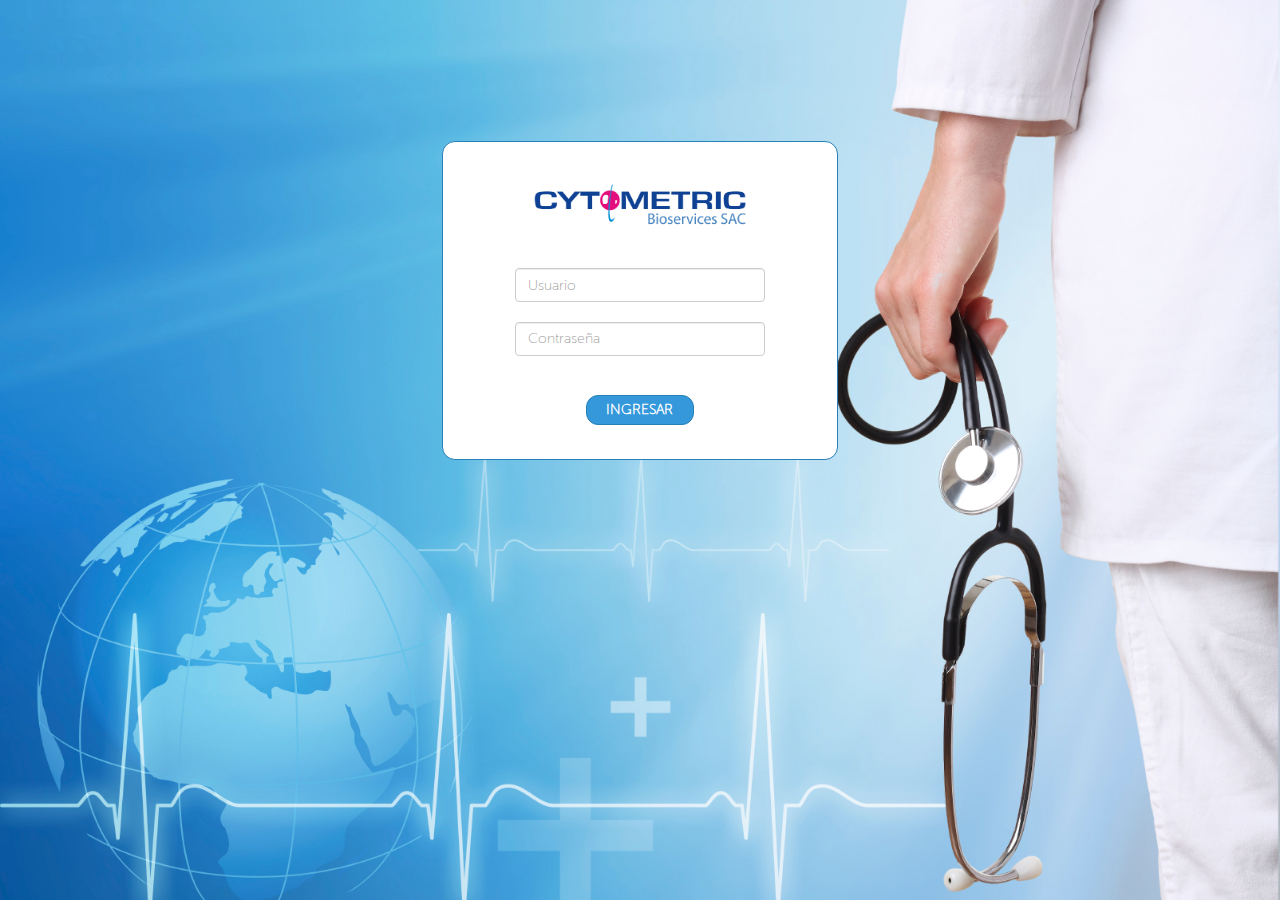
<file: index.html>
<!DOCTYPE>
<html>
	<head>
		<title>Cytometric</title>
		<meta charset="utf-8">
		<!-- Responsiveness -->
		<meta name="viewport" content="width=device-width, initial-scale=1.0, user-scalable=no">
		<link rel="stylesheet" type="text/css" href="stylesheets/main.css">
	</head>
	<body>
		<section id="login">
			<div class="row">
				<div class="col-md-4"></div>
				<div class="col-md-4">
					<div class="recuadro-login text-center">
						<div class="logo">
							<img src="assets/icons/logo.png">
						</div>
						<form method="post">
							<input class="form-control" type="text" name="user" placeholder="Usuario"><br>							
							<input class="form-control" type="password" name="password" placeholder="Contraseña"><br>							
						  <button class="btn btn-default" type="submit" value="ingresar">INGRESAR</button>							
						</form>
					</div>
				</div>		
			</div>
		</section>
		<script src="https://ajax.googleapis.com/ajax/libs/jquery/1.11.2/jquery.min.js"></script>
		<!-- Javascripts de Bootstrap -->
		<script src="javascripts/b3/collapse.js"></script>
		<script src="javascripts/b3/transition.js"></script>
	</body>	
</html>
</file>
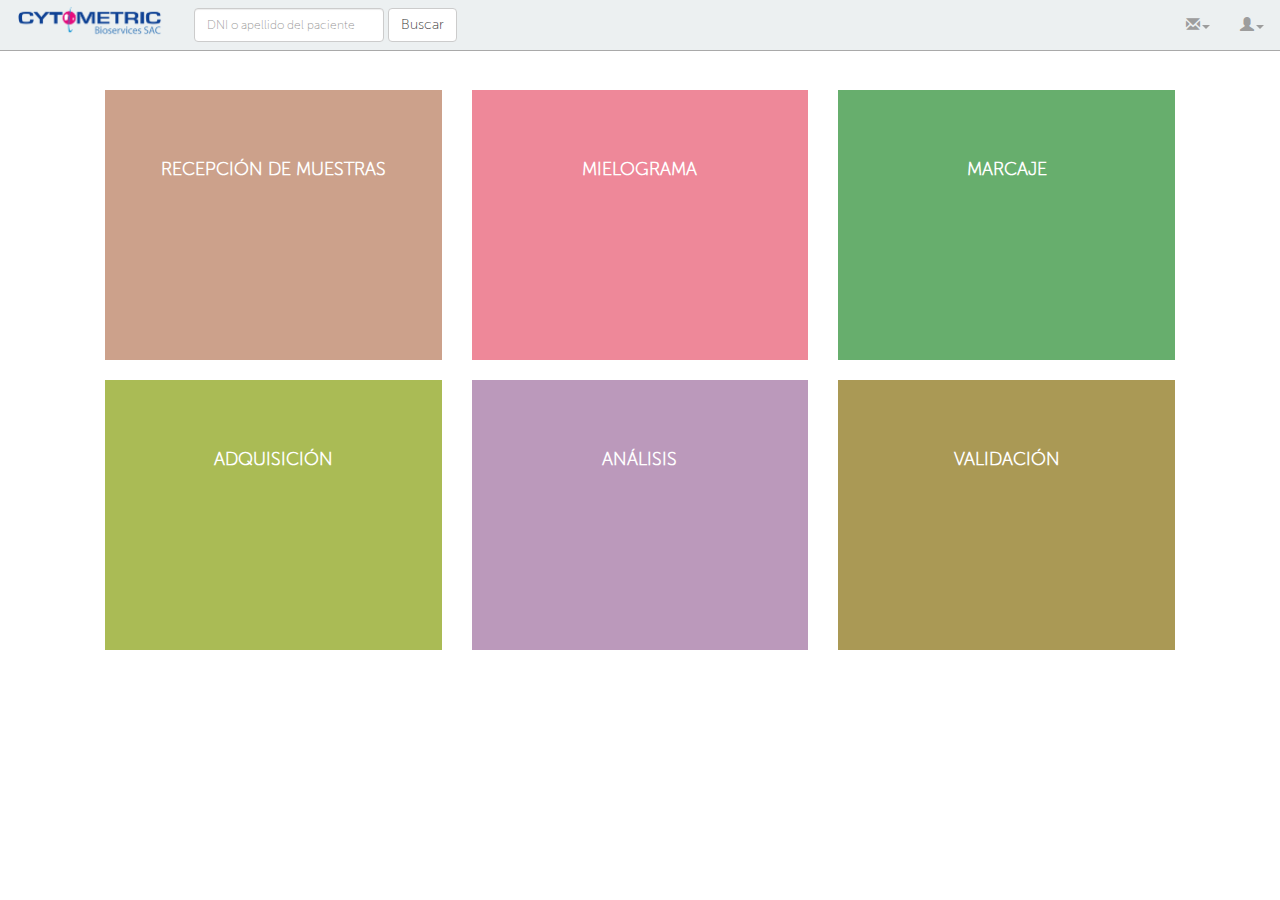
<file: super-administrador.html>
<!DOCTYPE>
<html>
	<head>
		<title>Cytometric</title>
		<meta charset="utf-8">
		<!-- Responsiveness -->
		<meta name="viewport" content="width=device-width, initial-scale=1.0, user-scalable=no">
		<link rel="stylesheet" type="text/css" href="stylesheets/main.css">
	</head>
	<body>
		<header>
			<nav class="navbar navbar-default navbar-fixed-top navbar-inverse">
			  <div class="container-fluid">
			    <!-- Brand and toggle get grouped for better mobile display -->
			    <div class="navbar-header">
			      <button type="button" class="navbar-toggle collapsed" data-toggle="collapse" data-target="#bs-example-navbar-collapse-1">
			        <span class="sr-only">Toggle navigation</span>
			        <span class="icon-bar"></span>
			        <span class="icon-bar"></span>
			        <span class="icon-bar"></span>
			      </button>
			      <a class="navbar-brand" href="#">
			        <img src="assets/icons/logo.png">
			      </a>
			    </div>
			    <!-- Collect the nav links, forms, and other content for toggling -->
			    <div class="collapse navbar-collapse" id="bs-example-navbar-collapse-1">
			      <form class="navbar-form navbar-left" role="search">
			        <div class="form-group">
			          <input type="text" class="form-control" placeholder="DNI o apellido del paciente">
			        </div>
			        <button type="submit" class="btn btn-default">Buscar</button>
			      </form>
			      <ul class="nav navbar-nav navbar-right margin-1">
			        <li class="dropdown">
			          <a href="#" class="dropdown-toggle" data-toggle="dropdown" role="button" aria-expanded="false"><span class="glyphicon glyphicon-envelope" aria-hidden="true"></span><span class="caret"></span></a>
			          <ul class="dropdown-menu" role="menu">
			            <li><a href="#">Action</a></li>
			            <li class="divider"></li>
			            <li><a href="#">Separated link</a></li>
			          </ul>
			        </li>
			        <li class="dropdown">
			          <a href="#" class="dropdown-toggle" data-toggle="dropdown" role="button" aria-expanded="false"><span class="glyphicon glyphicon-user" aria-hidden="true"></span><span class="caret"></span></a>
			          <ul class="dropdown-menu" role="menu">
			            <li><a href="#">Action</a></li>
			            <li class="divider"></li>
			            <li><a href="#">Separated link</a></li>
			          </ul>
			        </li>
			      </ul>
			    </div><!-- /.navbar-collapse -->
			  </div><!-- /.container-fluid -->
			</nav>
		</header>
		<section class="seis-modulos">
			<div class="row">
				<div class="col-md-4">
					<div class="modulo bg-pastel1 margin-bottom-6">
						<p class="titulo-modulo text-center">RECEPCIÓN DE MUESTRAS</p>
					</div>
				</div>
				<div class="col-md-4">
					<div class="modulo bg-pastel2 margin-bottom-6">
						<p class="titulo-modulo text-center">MIELOGRAMA</p>
					</div>
				</div>
				<div class="col-md-4">
					<div class="modulo bg-pastel3 margin-bottom-6">
						<p class="titulo-modulo text-center">MARCAJE</p>
					</div>
				</div>
			</div>
			<div class="row">
				<div class="col-md-4">
					<div class="modulo bg-pastel4">
						<p class="titulo-modulo text-center">ADQUISICIÓN</p>
					</div>
				</div>
				<div class="col-md-4">
					<div class="modulo bg-pastel5">
						<p class="titulo-modulo text-center">ANÁLISIS</p>
					</div>
				</div>
				<div class="col-md-4">
					<div class="modulo bg-pastel6">
						<p class="titulo-modulo text-center">VALIDACIÓN</p>
					</div>
				</div>
			</div>			
		</section>	
		<script src="https://ajax.googleapis.com/ajax/libs/jquery/1.11.2/jquery.min.js"></script>
		<!-- Javascripts de Bootstrap -->
		<script src="javascripts/b3/collapse.js"></script>
		<script src="javascripts/b3/transition.js"></script>
	</body>	
</html>
</file>
<file: stylesheets/main.css>
@charset "UTF-8";
/*========================================
=            Bootstrap                   =
========================================*/
/*========================================
=          Twitter Bootstrap 3.2      =
========================================*/
/*! normalize.css v3.0.2 | MIT License | git.io/normalize */
html {
  font-family: sans-serif;
  -ms-text-size-adjust: 100%;
  -webkit-text-size-adjust: 100%; }

body {
  margin: 0; }

article,
aside,
details,
figcaption,
figure,
footer,
header,
hgroup,
main,
menu,
nav,
section,
summary {
  display: block; }

audio,
canvas,
progress,
video {
  display: inline-block;
  vertical-align: baseline; }

audio:not([controls]) {
  display: none;
  height: 0; }

[hidden],
template {
  display: none; }

a {
  background-color: transparent; }

a:active,
a:hover {
  outline: 0; }

abbr[title] {
  border-bottom: 1px dotted; }

b,
strong {
  font-weight: bold; }

dfn {
  font-style: italic; }

h1 {
  font-size: 2em;
  margin: 0.67em 0; }

mark {
  background: #ff0;
  color: #000; }

small {
  font-size: 80%; }

sub,
sup {
  font-size: 75%;
  line-height: 0;
  position: relative;
  vertical-align: baseline; }

sup {
  top: -0.5em; }

sub {
  bottom: -0.25em; }

img {
  border: 0; }

svg:not(:root) {
  overflow: hidden; }

figure {
  margin: 1em 40px; }

hr {
  -moz-box-sizing: content-box;
  box-sizing: content-box;
  height: 0; }

pre {
  overflow: auto; }

code,
kbd,
pre,
samp {
  font-family: monospace, monospace;
  font-size: 1em; }

button,
input,
optgroup,
select,
textarea {
  color: inherit;
  font: inherit;
  margin: 0; }

button {
  overflow: visible; }

button,
select {
  text-transform: none; }

button,
html input[type="button"],
input[type="reset"],
input[type="submit"] {
  -webkit-appearance: button;
  cursor: pointer; }

button[disabled],
html input[disabled] {
  cursor: default; }

button::-moz-focus-inner,
input::-moz-focus-inner {
  border: 0;
  padding: 0; }

input {
  line-height: normal; }

input[type="checkbox"],
input[type="radio"] {
  box-sizing: border-box;
  padding: 0; }

input[type="number"]::-webkit-inner-spin-button,
input[type="number"]::-webkit-outer-spin-button {
  height: auto; }

input[type="search"] {
  -webkit-appearance: textfield;
  -moz-box-sizing: content-box;
  -webkit-box-sizing: content-box;
  box-sizing: content-box; }

input[type="search"]::-webkit-search-cancel-button,
input[type="search"]::-webkit-search-decoration {
  -webkit-appearance: none; }

fieldset {
  border: 1px solid #c0c0c0;
  margin: 0 2px;
  padding: 0.35em 0.625em 0.75em; }

legend {
  border: 0;
  padding: 0; }

textarea {
  overflow: auto; }

optgroup {
  font-weight: bold; }

table {
  border-collapse: collapse;
  border-spacing: 0; }

td,
th {
  padding: 0; }

* {
  -webkit-box-sizing: border-box;
  -moz-box-sizing: border-box;
  box-sizing: border-box; }

*:before,
*:after {
  -webkit-box-sizing: border-box;
  -moz-box-sizing: border-box;
  box-sizing: border-box; }

html {
  font-size: 10px;
  -webkit-tap-highlight-color: transparent; }

body {
  font-family: "Helvetica Neue", Helvetica, Arial, sans-serif;
  font-size: 14px;
  line-height: 1.42857;
  color: #333333;
  background-color: #fff; }

input,
button,
select,
textarea {
  font-family: inherit;
  font-size: inherit;
  line-height: inherit; }

a {
  color: #337ab7;
  text-decoration: none; }
  a:hover, a:focus {
    color: #23527c;
    text-decoration: underline; }
  a:focus {
    outline: thin dotted;
    outline: 5px auto -webkit-focus-ring-color;
    outline-offset: -2px; }

figure {
  margin: 0; }

img {
  vertical-align: middle; }

.img-responsive {
  display: block;
  max-width: 100%;
  height: auto; }

.img-rounded {
  border-radius: 6px; }

.img-thumbnail {
  padding: 4px;
  line-height: 1.42857;
  background-color: #fff;
  border: 1px solid #ddd;
  border-radius: 4px;
  -webkit-transition: all 0.2s ease-in-out;
  -o-transition: all 0.2s ease-in-out;
  transition: all 0.2s ease-in-out;
  display: inline-block;
  max-width: 100%;
  height: auto; }

.img-circle {
  border-radius: 50%; }

hr {
  margin-top: 20px;
  margin-bottom: 20px;
  border: 0;
  border-top: 1px solid #eeeeee; }

.sr-only {
  position: absolute;
  width: 1px;
  height: 1px;
  margin: -1px;
  padding: 0;
  overflow: hidden;
  clip: rect(0, 0, 0, 0);
  border: 0; }

.sr-only-focusable:active, .sr-only-focusable:focus {
  position: static;
  width: auto;
  height: auto;
  margin: 0;
  overflow: visible;
  clip: auto; }

[role="button"] {
  cursor: pointer; }

/*! Source: https://github.com/h5bp/html5-boilerplate/blob/master/src/css/main.css */
@media print {
  *,
  *:before,
  *:after {
    background: transparent !important;
    color: #000 !important;
    box-shadow: none !important;
    text-shadow: none !important; }

  a,
  a:visited {
    text-decoration: underline; }

  a[href]:after {
    content: " (" attr(href) ")"; }

  abbr[title]:after {
    content: " (" attr(title) ")"; }

  a[href^="#"]:after,
  a[href^="javascript:"]:after {
    content: ""; }

  pre,
  blockquote {
    border: 1px solid #999;
    page-break-inside: avoid; }

  thead {
    display: table-header-group; }

  tr,
  img {
    page-break-inside: avoid; }

  img {
    max-width: 100% !important; }

  p,
  h2,
  h3 {
    orphans: 3;
    widows: 3; }

  h2,
  h3 {
    page-break-after: avoid; }

  select {
    background: #fff !important; }

  .navbar {
    display: none; }

  .btn > .caret,
  .dropup > .btn > .caret {
    border-top-color: #000 !important; }

  .label {
    border: 1px solid #000; }

  .table {
    border-collapse: collapse !important; }
    .table td,
    .table th {
      background-color: #fff !important; }

  .table-bordered th,
  .table-bordered td {
    border: 1px solid #ddd !important; } }
h1, h2, h3, h4, h5, h6,
.h1, .h2, .h3, .h4, .h5, .h6 {
  font-family: inherit;
  font-weight: 500;
  line-height: 1.1;
  color: inherit; }
  h1 small,
  h1 .small, h2 small,
  h2 .small, h3 small,
  h3 .small, h4 small,
  h4 .small, h5 small,
  h5 .small, h6 small,
  h6 .small,
  .h1 small,
  .h1 .small, .h2 small,
  .h2 .small, .h3 small,
  .h3 .small, .h4 small,
  .h4 .small, .h5 small,
  .h5 .small, .h6 small,
  .h6 .small {
    font-weight: normal;
    line-height: 1;
    color: #777777; }

h1, .h1,
h2, .h2,
h3, .h3 {
  margin-top: 20px;
  margin-bottom: 10px; }
  h1 small,
  h1 .small, .h1 small,
  .h1 .small,
  h2 small,
  h2 .small, .h2 small,
  .h2 .small,
  h3 small,
  h3 .small, .h3 small,
  .h3 .small {
    font-size: 65%; }

h4, .h4,
h5, .h5,
h6, .h6 {
  margin-top: 10px;
  margin-bottom: 10px; }
  h4 small,
  h4 .small, .h4 small,
  .h4 .small,
  h5 small,
  h5 .small, .h5 small,
  .h5 .small,
  h6 small,
  h6 .small, .h6 small,
  .h6 .small {
    font-size: 75%; }

h1, .h1 {
  font-size: 36px; }

h2, .h2 {
  font-size: 30px; }

h3, .h3 {
  font-size: 24px; }

h4, .h4 {
  font-size: 18px; }

h5, .h5 {
  font-size: 14px; }

h6, .h6 {
  font-size: 12px; }

p {
  margin: 0 0 10px; }

.lead {
  margin-bottom: 20px;
  font-size: 16px;
  font-weight: 300;
  line-height: 1.4; }
  @media (min-width: 768px) {
    .lead {
      font-size: 21px; } }

small,
.small {
  font-size: 85%; }

mark,
.mark {
  background-color: #fcf8e3;
  padding: .2em; }

.text-left {
  text-align: left; }

.text-right {
  text-align: right; }

.text-center {
  text-align: center; }

.text-justify {
  text-align: justify; }

.text-nowrap {
  white-space: nowrap; }

.text-lowercase {
  text-transform: lowercase; }

.text-uppercase, .initialism {
  text-transform: uppercase; }

.text-capitalize {
  text-transform: capitalize; }

.text-muted {
  color: #777777; }

.text-primary {
  color: #337ab7; }

a.text-primary:hover {
  color: #286090; }

.text-success {
  color: #3c763d; }

a.text-success:hover {
  color: #2b542c; }

.text-info {
  color: #31708f; }

a.text-info:hover {
  color: #245269; }

.text-warning {
  color: #8a6d3b; }

a.text-warning:hover {
  color: #66512c; }

.text-danger {
  color: #a94442; }

a.text-danger:hover {
  color: #843534; }

.bg-primary {
  color: #fff; }

.bg-primary {
  background-color: #337ab7; }

a.bg-primary:hover {
  background-color: #286090; }

.bg-success {
  background-color: #dff0d8; }

a.bg-success:hover {
  background-color: #c1e2b3; }

.bg-info {
  background-color: #d9edf7; }

a.bg-info:hover {
  background-color: #afd9ee; }

.bg-warning {
  background-color: #fcf8e3; }

a.bg-warning:hover {
  background-color: #f7ecb5; }

.bg-danger {
  background-color: #f2dede; }

a.bg-danger:hover {
  background-color: #e4b9b9; }

.page-header {
  padding-bottom: 9px;
  margin: 40px 0 20px;
  border-bottom: 1px solid #eeeeee; }

ul,
ol {
  margin-top: 0;
  margin-bottom: 10px; }
  ul ul,
  ul ol,
  ol ul,
  ol ol {
    margin-bottom: 0; }

.list-unstyled {
  padding-left: 0;
  list-style: none; }

.list-inline {
  padding-left: 0;
  list-style: none;
  margin-left: -5px; }
  .list-inline > li {
    display: inline-block;
    padding-left: 5px;
    padding-right: 5px; }

dl {
  margin-top: 0;
  margin-bottom: 20px; }

dt,
dd {
  line-height: 1.42857; }

dt {
  font-weight: bold; }

dd {
  margin-left: 0; }

.dl-horizontal dd:before, .dl-horizontal dd:after {
  content: " ";
  display: table; }
.dl-horizontal dd:after {
  clear: both; }
@media (min-width: 768px) {
  .dl-horizontal dt {
    float: left;
    width: 160px;
    clear: left;
    text-align: right;
    overflow: hidden;
    text-overflow: ellipsis;
    white-space: nowrap; }
  .dl-horizontal dd {
    margin-left: 180px; } }

abbr[title],
abbr[data-original-title] {
  cursor: help;
  border-bottom: 1px dotted #777777; }

.initialism {
  font-size: 90%; }

blockquote {
  padding: 10px 20px;
  margin: 0 0 20px;
  font-size: 17.5px;
  border-left: 5px solid #eeeeee; }
  blockquote p:last-child,
  blockquote ul:last-child,
  blockquote ol:last-child {
    margin-bottom: 0; }
  blockquote footer,
  blockquote small,
  blockquote .small {
    display: block;
    font-size: 80%;
    line-height: 1.42857;
    color: #777777; }
    blockquote footer:before,
    blockquote small:before,
    blockquote .small:before {
      content: '\2014 \00A0'; }

.blockquote-reverse,
blockquote.pull-right {
  padding-right: 15px;
  padding-left: 0;
  border-right: 5px solid #eeeeee;
  border-left: 0;
  text-align: right; }
  .blockquote-reverse footer:before,
  .blockquote-reverse small:before,
  .blockquote-reverse .small:before,
  blockquote.pull-right footer:before,
  blockquote.pull-right small:before,
  blockquote.pull-right .small:before {
    content: ''; }
  .blockquote-reverse footer:after,
  .blockquote-reverse small:after,
  .blockquote-reverse .small:after,
  blockquote.pull-right footer:after,
  blockquote.pull-right small:after,
  blockquote.pull-right .small:after {
    content: '\00A0 \2014'; }

address {
  margin-bottom: 20px;
  font-style: normal;
  line-height: 1.42857; }

code,
kbd,
pre,
samp {
  font-family: Menlo, Monaco, Consolas, "Courier New", monospace; }

code {
  padding: 2px 4px;
  font-size: 90%;
  color: #c7254e;
  background-color: #f9f2f4;
  border-radius: 4px; }

kbd {
  padding: 2px 4px;
  font-size: 90%;
  color: #fff;
  background-color: #333;
  border-radius: 3px;
  box-shadow: inset 0 -1px 0 rgba(0, 0, 0, 0.25); }
  kbd kbd {
    padding: 0;
    font-size: 100%;
    font-weight: bold;
    box-shadow: none; }

pre {
  display: block;
  padding: 9.5px;
  margin: 0 0 10px;
  font-size: 13px;
  line-height: 1.42857;
  word-break: break-all;
  word-wrap: break-word;
  color: #333333;
  background-color: #f5f5f5;
  border: 1px solid #ccc;
  border-radius: 4px; }
  pre code {
    padding: 0;
    font-size: inherit;
    color: inherit;
    white-space: pre-wrap;
    background-color: transparent;
    border-radius: 0; }

.pre-scrollable {
  max-height: 340px;
  overflow-y: scroll; }

.container {
  margin-right: auto;
  margin-left: auto;
  padding-left: 15px;
  padding-right: 15px; }
  .container:before, .container:after {
    content: " ";
    display: table; }
  .container:after {
    clear: both; }
  @media (min-width: 768px) {
    .container {
      width: 750px; } }
  @media (min-width: 992px) {
    .container {
      width: 970px; } }
  @media (min-width: 1200px) {
    .container {
      width: 1170px; } }

.container-fluid {
  margin-right: auto;
  margin-left: auto;
  padding-left: 15px;
  padding-right: 15px; }
  .container-fluid:before, .container-fluid:after {
    content: " ";
    display: table; }
  .container-fluid:after {
    clear: both; }

.row {
  margin-left: -15px;
  margin-right: -15px; }
  .row:before, .row:after {
    content: " ";
    display: table; }
  .row:after {
    clear: both; }

.col-xs-1, .col-sm-1, .col-md-1, .col-lg-1, .col-xs-2, .col-sm-2, .col-md-2, .col-lg-2, .col-xs-3, .col-sm-3, .col-md-3, .col-lg-3, .col-xs-4, .col-sm-4, .col-md-4, .col-lg-4, .col-xs-5, .col-sm-5, .col-md-5, .col-lg-5, .col-xs-6, .col-sm-6, .col-md-6, .col-lg-6, .col-xs-7, .col-sm-7, .col-md-7, .col-lg-7, .col-xs-8, .col-sm-8, .col-md-8, .col-lg-8, .col-xs-9, .col-sm-9, .col-md-9, .col-lg-9, .col-xs-10, .col-sm-10, .col-md-10, .col-lg-10, .col-xs-11, .col-sm-11, .col-md-11, .col-lg-11, .col-xs-12, .col-sm-12, .col-md-12, .col-lg-12 {
  position: relative;
  min-height: 1px;
  padding-left: 15px;
  padding-right: 15px; }

.col-xs-1, .col-xs-2, .col-xs-3, .col-xs-4, .col-xs-5, .col-xs-6, .col-xs-7, .col-xs-8, .col-xs-9, .col-xs-10, .col-xs-11, .col-xs-12 {
  float: left; }

.col-xs-1 {
  width: 8.33333%; }

.col-xs-2 {
  width: 16.66667%; }

.col-xs-3 {
  width: 25%; }

.col-xs-4 {
  width: 33.33333%; }

.col-xs-5 {
  width: 41.66667%; }

.col-xs-6 {
  width: 50%; }

.col-xs-7 {
  width: 58.33333%; }

.col-xs-8 {
  width: 66.66667%; }

.col-xs-9 {
  width: 75%; }

.col-xs-10 {
  width: 83.33333%; }

.col-xs-11 {
  width: 91.66667%; }

.col-xs-12 {
  width: 100%; }

.col-xs-pull-0 {
  right: auto; }

.col-xs-pull-1 {
  right: 8.33333%; }

.col-xs-pull-2 {
  right: 16.66667%; }

.col-xs-pull-3 {
  right: 25%; }

.col-xs-pull-4 {
  right: 33.33333%; }

.col-xs-pull-5 {
  right: 41.66667%; }

.col-xs-pull-6 {
  right: 50%; }

.col-xs-pull-7 {
  right: 58.33333%; }

.col-xs-pull-8 {
  right: 66.66667%; }

.col-xs-pull-9 {
  right: 75%; }

.col-xs-pull-10 {
  right: 83.33333%; }

.col-xs-pull-11 {
  right: 91.66667%; }

.col-xs-pull-12 {
  right: 100%; }

.col-xs-push-0 {
  left: auto; }

.col-xs-push-1 {
  left: 8.33333%; }

.col-xs-push-2 {
  left: 16.66667%; }

.col-xs-push-3 {
  left: 25%; }

.col-xs-push-4 {
  left: 33.33333%; }

.col-xs-push-5 {
  left: 41.66667%; }

.col-xs-push-6 {
  left: 50%; }

.col-xs-push-7 {
  left: 58.33333%; }

.col-xs-push-8 {
  left: 66.66667%; }

.col-xs-push-9 {
  left: 75%; }

.col-xs-push-10 {
  left: 83.33333%; }

.col-xs-push-11 {
  left: 91.66667%; }

.col-xs-push-12 {
  left: 100%; }

.col-xs-offset-0 {
  margin-left: 0%; }

.col-xs-offset-1 {
  margin-left: 8.33333%; }

.col-xs-offset-2 {
  margin-left: 16.66667%; }

.col-xs-offset-3 {
  margin-left: 25%; }

.col-xs-offset-4 {
  margin-left: 33.33333%; }

.col-xs-offset-5 {
  margin-left: 41.66667%; }

.col-xs-offset-6 {
  margin-left: 50%; }

.col-xs-offset-7 {
  margin-left: 58.33333%; }

.col-xs-offset-8 {
  margin-left: 66.66667%; }

.col-xs-offset-9 {
  margin-left: 75%; }

.col-xs-offset-10 {
  margin-left: 83.33333%; }

.col-xs-offset-11 {
  margin-left: 91.66667%; }

.col-xs-offset-12 {
  margin-left: 100%; }

@media (min-width: 768px) {
  .col-sm-1, .col-sm-2, .col-sm-3, .col-sm-4, .col-sm-5, .col-sm-6, .col-sm-7, .col-sm-8, .col-sm-9, .col-sm-10, .col-sm-11, .col-sm-12 {
    float: left; }

  .col-sm-1 {
    width: 8.33333%; }

  .col-sm-2 {
    width: 16.66667%; }

  .col-sm-3 {
    width: 25%; }

  .col-sm-4 {
    width: 33.33333%; }

  .col-sm-5 {
    width: 41.66667%; }

  .col-sm-6 {
    width: 50%; }

  .col-sm-7 {
    width: 58.33333%; }

  .col-sm-8 {
    width: 66.66667%; }

  .col-sm-9 {
    width: 75%; }

  .col-sm-10 {
    width: 83.33333%; }

  .col-sm-11 {
    width: 91.66667%; }

  .col-sm-12 {
    width: 100%; }

  .col-sm-pull-0 {
    right: auto; }

  .col-sm-pull-1 {
    right: 8.33333%; }

  .col-sm-pull-2 {
    right: 16.66667%; }

  .col-sm-pull-3 {
    right: 25%; }

  .col-sm-pull-4 {
    right: 33.33333%; }

  .col-sm-pull-5 {
    right: 41.66667%; }

  .col-sm-pull-6 {
    right: 50%; }

  .col-sm-pull-7 {
    right: 58.33333%; }

  .col-sm-pull-8 {
    right: 66.66667%; }

  .col-sm-pull-9 {
    right: 75%; }

  .col-sm-pull-10 {
    right: 83.33333%; }

  .col-sm-pull-11 {
    right: 91.66667%; }

  .col-sm-pull-12 {
    right: 100%; }

  .col-sm-push-0 {
    left: auto; }

  .col-sm-push-1 {
    left: 8.33333%; }

  .col-sm-push-2 {
    left: 16.66667%; }

  .col-sm-push-3 {
    left: 25%; }

  .col-sm-push-4 {
    left: 33.33333%; }

  .col-sm-push-5 {
    left: 41.66667%; }

  .col-sm-push-6 {
    left: 50%; }

  .col-sm-push-7 {
    left: 58.33333%; }

  .col-sm-push-8 {
    left: 66.66667%; }

  .col-sm-push-9 {
    left: 75%; }

  .col-sm-push-10 {
    left: 83.33333%; }

  .col-sm-push-11 {
    left: 91.66667%; }

  .col-sm-push-12 {
    left: 100%; }

  .col-sm-offset-0 {
    margin-left: 0%; }

  .col-sm-offset-1 {
    margin-left: 8.33333%; }

  .col-sm-offset-2 {
    margin-left: 16.66667%; }

  .col-sm-offset-3 {
    margin-left: 25%; }

  .col-sm-offset-4 {
    margin-left: 33.33333%; }

  .col-sm-offset-5 {
    margin-left: 41.66667%; }

  .col-sm-offset-6 {
    margin-left: 50%; }

  .col-sm-offset-7 {
    margin-left: 58.33333%; }

  .col-sm-offset-8 {
    margin-left: 66.66667%; }

  .col-sm-offset-9 {
    margin-left: 75%; }

  .col-sm-offset-10 {
    margin-left: 83.33333%; }

  .col-sm-offset-11 {
    margin-left: 91.66667%; }

  .col-sm-offset-12 {
    margin-left: 100%; } }
@media (min-width: 992px) {
  .col-md-1, .col-md-2, .col-md-3, .col-md-4, .col-md-5, .col-md-6, .col-md-7, .col-md-8, .col-md-9, .col-md-10, .col-md-11, .col-md-12 {
    float: left; }

  .col-md-1 {
    width: 8.33333%; }

  .col-md-2 {
    width: 16.66667%; }

  .col-md-3 {
    width: 25%; }

  .col-md-4 {
    width: 33.33333%; }

  .col-md-5 {
    width: 41.66667%; }

  .col-md-6 {
    width: 50%; }

  .col-md-7 {
    width: 58.33333%; }

  .col-md-8 {
    width: 66.66667%; }

  .col-md-9 {
    width: 75%; }

  .col-md-10 {
    width: 83.33333%; }

  .col-md-11 {
    width: 91.66667%; }

  .col-md-12 {
    width: 100%; }

  .col-md-pull-0 {
    right: auto; }

  .col-md-pull-1 {
    right: 8.33333%; }

  .col-md-pull-2 {
    right: 16.66667%; }

  .col-md-pull-3 {
    right: 25%; }

  .col-md-pull-4 {
    right: 33.33333%; }

  .col-md-pull-5 {
    right: 41.66667%; }

  .col-md-pull-6 {
    right: 50%; }

  .col-md-pull-7 {
    right: 58.33333%; }

  .col-md-pull-8 {
    right: 66.66667%; }

  .col-md-pull-9 {
    right: 75%; }

  .col-md-pull-10 {
    right: 83.33333%; }

  .col-md-pull-11 {
    right: 91.66667%; }

  .col-md-pull-12 {
    right: 100%; }

  .col-md-push-0 {
    left: auto; }

  .col-md-push-1 {
    left: 8.33333%; }

  .col-md-push-2 {
    left: 16.66667%; }

  .col-md-push-3 {
    left: 25%; }

  .col-md-push-4 {
    left: 33.33333%; }

  .col-md-push-5 {
    left: 41.66667%; }

  .col-md-push-6 {
    left: 50%; }

  .col-md-push-7 {
    left: 58.33333%; }

  .col-md-push-8 {
    left: 66.66667%; }

  .col-md-push-9 {
    left: 75%; }

  .col-md-push-10 {
    left: 83.33333%; }

  .col-md-push-11 {
    left: 91.66667%; }

  .col-md-push-12 {
    left: 100%; }

  .col-md-offset-0 {
    margin-left: 0%; }

  .col-md-offset-1 {
    margin-left: 8.33333%; }

  .col-md-offset-2 {
    margin-left: 16.66667%; }

  .col-md-offset-3 {
    margin-left: 25%; }

  .col-md-offset-4 {
    margin-left: 33.33333%; }

  .col-md-offset-5 {
    margin-left: 41.66667%; }

  .col-md-offset-6 {
    margin-left: 50%; }

  .col-md-offset-7 {
    margin-left: 58.33333%; }

  .col-md-offset-8 {
    margin-left: 66.66667%; }

  .col-md-offset-9 {
    margin-left: 75%; }

  .col-md-offset-10 {
    margin-left: 83.33333%; }

  .col-md-offset-11 {
    margin-left: 91.66667%; }

  .col-md-offset-12 {
    margin-left: 100%; } }
@media (min-width: 1200px) {
  .col-lg-1, .col-lg-2, .col-lg-3, .col-lg-4, .col-lg-5, .col-lg-6, .col-lg-7, .col-lg-8, .col-lg-9, .col-lg-10, .col-lg-11, .col-lg-12 {
    float: left; }

  .col-lg-1 {
    width: 8.33333%; }

  .col-lg-2 {
    width: 16.66667%; }

  .col-lg-3 {
    width: 25%; }

  .col-lg-4 {
    width: 33.33333%; }

  .col-lg-5 {
    width: 41.66667%; }

  .col-lg-6 {
    width: 50%; }

  .col-lg-7 {
    width: 58.33333%; }

  .col-lg-8 {
    width: 66.66667%; }

  .col-lg-9 {
    width: 75%; }

  .col-lg-10 {
    width: 83.33333%; }

  .col-lg-11 {
    width: 91.66667%; }

  .col-lg-12 {
    width: 100%; }

  .col-lg-pull-0 {
    right: auto; }

  .col-lg-pull-1 {
    right: 8.33333%; }

  .col-lg-pull-2 {
    right: 16.66667%; }

  .col-lg-pull-3 {
    right: 25%; }

  .col-lg-pull-4 {
    right: 33.33333%; }

  .col-lg-pull-5 {
    right: 41.66667%; }

  .col-lg-pull-6 {
    right: 50%; }

  .col-lg-pull-7 {
    right: 58.33333%; }

  .col-lg-pull-8 {
    right: 66.66667%; }

  .col-lg-pull-9 {
    right: 75%; }

  .col-lg-pull-10 {
    right: 83.33333%; }

  .col-lg-pull-11 {
    right: 91.66667%; }

  .col-lg-pull-12 {
    right: 100%; }

  .col-lg-push-0 {
    left: auto; }

  .col-lg-push-1 {
    left: 8.33333%; }

  .col-lg-push-2 {
    left: 16.66667%; }

  .col-lg-push-3 {
    left: 25%; }

  .col-lg-push-4 {
    left: 33.33333%; }

  .col-lg-push-5 {
    left: 41.66667%; }

  .col-lg-push-6 {
    left: 50%; }

  .col-lg-push-7 {
    left: 58.33333%; }

  .col-lg-push-8 {
    left: 66.66667%; }

  .col-lg-push-9 {
    left: 75%; }

  .col-lg-push-10 {
    left: 83.33333%; }

  .col-lg-push-11 {
    left: 91.66667%; }

  .col-lg-push-12 {
    left: 100%; }

  .col-lg-offset-0 {
    margin-left: 0%; }

  .col-lg-offset-1 {
    margin-left: 8.33333%; }

  .col-lg-offset-2 {
    margin-left: 16.66667%; }

  .col-lg-offset-3 {
    margin-left: 25%; }

  .col-lg-offset-4 {
    margin-left: 33.33333%; }

  .col-lg-offset-5 {
    margin-left: 41.66667%; }

  .col-lg-offset-6 {
    margin-left: 50%; }

  .col-lg-offset-7 {
    margin-left: 58.33333%; }

  .col-lg-offset-8 {
    margin-left: 66.66667%; }

  .col-lg-offset-9 {
    margin-left: 75%; }

  .col-lg-offset-10 {
    margin-left: 83.33333%; }

  .col-lg-offset-11 {
    margin-left: 91.66667%; }

  .col-lg-offset-12 {
    margin-left: 100%; } }
table {
  background-color: transparent; }

caption {
  padding-top: 8px;
  padding-bottom: 8px;
  color: #777777;
  text-align: left; }

th {
  text-align: left; }

.table {
  width: 100%;
  max-width: 100%;
  margin-bottom: 20px; }
  .table > thead > tr > th,
  .table > thead > tr > td,
  .table > tbody > tr > th,
  .table > tbody > tr > td,
  .table > tfoot > tr > th,
  .table > tfoot > tr > td {
    padding: 8px;
    line-height: 1.42857;
    vertical-align: top;
    border-top: 1px solid #ddd; }
  .table > thead > tr > th {
    vertical-align: bottom;
    border-bottom: 2px solid #ddd; }
  .table > caption + thead > tr:first-child > th,
  .table > caption + thead > tr:first-child > td,
  .table > colgroup + thead > tr:first-child > th,
  .table > colgroup + thead > tr:first-child > td,
  .table > thead:first-child > tr:first-child > th,
  .table > thead:first-child > tr:first-child > td {
    border-top: 0; }
  .table > tbody + tbody {
    border-top: 2px solid #ddd; }
  .table .table {
    background-color: #fff; }

.table-condensed > thead > tr > th,
.table-condensed > thead > tr > td,
.table-condensed > tbody > tr > th,
.table-condensed > tbody > tr > td,
.table-condensed > tfoot > tr > th,
.table-condensed > tfoot > tr > td {
  padding: 5px; }

.table-bordered {
  border: 1px solid #ddd; }
  .table-bordered > thead > tr > th,
  .table-bordered > thead > tr > td,
  .table-bordered > tbody > tr > th,
  .table-bordered > tbody > tr > td,
  .table-bordered > tfoot > tr > th,
  .table-bordered > tfoot > tr > td {
    border: 1px solid #ddd; }
  .table-bordered > thead > tr > th,
  .table-bordered > thead > tr > td {
    border-bottom-width: 2px; }

.table-striped > tbody > tr:nth-of-type(odd) {
  background-color: #f9f9f9; }

.table-hover > tbody > tr:hover {
  background-color: #f5f5f5; }

table col[class*="col-"] {
  position: static;
  float: none;
  display: table-column; }

table td[class*="col-"],
table th[class*="col-"] {
  position: static;
  float: none;
  display: table-cell; }

.table > thead > tr > td.active,
.table > thead > tr > th.active, .table > thead > tr.active > td, .table > thead > tr.active > th,
.table > tbody > tr > td.active,
.table > tbody > tr > th.active,
.table > tbody > tr.active > td,
.table > tbody > tr.active > th,
.table > tfoot > tr > td.active,
.table > tfoot > tr > th.active,
.table > tfoot > tr.active > td,
.table > tfoot > tr.active > th {
  background-color: #f5f5f5; }

.table-hover > tbody > tr > td.active:hover,
.table-hover > tbody > tr > th.active:hover, .table-hover > tbody > tr.active:hover > td, .table-hover > tbody > tr:hover > .active, .table-hover > tbody > tr.active:hover > th {
  background-color: #e8e8e8; }

.table > thead > tr > td.success,
.table > thead > tr > th.success, .table > thead > tr.success > td, .table > thead > tr.success > th,
.table > tbody > tr > td.success,
.table > tbody > tr > th.success,
.table > tbody > tr.success > td,
.table > tbody > tr.success > th,
.table > tfoot > tr > td.success,
.table > tfoot > tr > th.success,
.table > tfoot > tr.success > td,
.table > tfoot > tr.success > th {
  background-color: #dff0d8; }

.table-hover > tbody > tr > td.success:hover,
.table-hover > tbody > tr > th.success:hover, .table-hover > tbody > tr.success:hover > td, .table-hover > tbody > tr:hover > .success, .table-hover > tbody > tr.success:hover > th {
  background-color: #d0e9c6; }

.table > thead > tr > td.info,
.table > thead > tr > th.info, .table > thead > tr.info > td, .table > thead > tr.info > th,
.table > tbody > tr > td.info,
.table > tbody > tr > th.info,
.table > tbody > tr.info > td,
.table > tbody > tr.info > th,
.table > tfoot > tr > td.info,
.table > tfoot > tr > th.info,
.table > tfoot > tr.info > td,
.table > tfoot > tr.info > th {
  background-color: #d9edf7; }

.table-hover > tbody > tr > td.info:hover,
.table-hover > tbody > tr > th.info:hover, .table-hover > tbody > tr.info:hover > td, .table-hover > tbody > tr:hover > .info, .table-hover > tbody > tr.info:hover > th {
  background-color: #c4e3f3; }

.table > thead > tr > td.warning,
.table > thead > tr > th.warning, .table > thead > tr.warning > td, .table > thead > tr.warning > th,
.table > tbody > tr > td.warning,
.table > tbody > tr > th.warning,
.table > tbody > tr.warning > td,
.table > tbody > tr.warning > th,
.table > tfoot > tr > td.warning,
.table > tfoot > tr > th.warning,
.table > tfoot > tr.warning > td,
.table > tfoot > tr.warning > th {
  background-color: #fcf8e3; }

.table-hover > tbody > tr > td.warning:hover,
.table-hover > tbody > tr > th.warning:hover, .table-hover > tbody > tr.warning:hover > td, .table-hover > tbody > tr:hover > .warning, .table-hover > tbody > tr.warning:hover > th {
  background-color: #faf2cc; }

.table > thead > tr > td.danger,
.table > thead > tr > th.danger, .table > thead > tr.danger > td, .table > thead > tr.danger > th,
.table > tbody > tr > td.danger,
.table > tbody > tr > th.danger,
.table > tbody > tr.danger > td,
.table > tbody > tr.danger > th,
.table > tfoot > tr > td.danger,
.table > tfoot > tr > th.danger,
.table > tfoot > tr.danger > td,
.table > tfoot > tr.danger > th {
  background-color: #f2dede; }

.table-hover > tbody > tr > td.danger:hover,
.table-hover > tbody > tr > th.danger:hover, .table-hover > tbody > tr.danger:hover > td, .table-hover > tbody > tr:hover > .danger, .table-hover > tbody > tr.danger:hover > th {
  background-color: #ebcccc; }

.table-responsive {
  overflow-x: auto;
  min-height: 0.01%; }
  @media screen and (max-width: 767px) {
    .table-responsive {
      width: 100%;
      margin-bottom: 15px;
      overflow-y: hidden;
      -ms-overflow-style: -ms-autohiding-scrollbar;
      border: 1px solid #ddd; }
      .table-responsive > .table {
        margin-bottom: 0; }
        .table-responsive > .table > thead > tr > th,
        .table-responsive > .table > thead > tr > td,
        .table-responsive > .table > tbody > tr > th,
        .table-responsive > .table > tbody > tr > td,
        .table-responsive > .table > tfoot > tr > th,
        .table-responsive > .table > tfoot > tr > td {
          white-space: nowrap; }
      .table-responsive > .table-bordered {
        border: 0; }
        .table-responsive > .table-bordered > thead > tr > th:first-child,
        .table-responsive > .table-bordered > thead > tr > td:first-child,
        .table-responsive > .table-bordered > tbody > tr > th:first-child,
        .table-responsive > .table-bordered > tbody > tr > td:first-child,
        .table-responsive > .table-bordered > tfoot > tr > th:first-child,
        .table-responsive > .table-bordered > tfoot > tr > td:first-child {
          border-left: 0; }
        .table-responsive > .table-bordered > thead > tr > th:last-child,
        .table-responsive > .table-bordered > thead > tr > td:last-child,
        .table-responsive > .table-bordered > tbody > tr > th:last-child,
        .table-responsive > .table-bordered > tbody > tr > td:last-child,
        .table-responsive > .table-bordered > tfoot > tr > th:last-child,
        .table-responsive > .table-bordered > tfoot > tr > td:last-child {
          border-right: 0; }
        .table-responsive > .table-bordered > tbody > tr:last-child > th,
        .table-responsive > .table-bordered > tbody > tr:last-child > td,
        .table-responsive > .table-bordered > tfoot > tr:last-child > th,
        .table-responsive > .table-bordered > tfoot > tr:last-child > td {
          border-bottom: 0; } }

fieldset {
  padding: 0;
  margin: 0;
  border: 0;
  min-width: 0; }

legend {
  display: block;
  width: 100%;
  padding: 0;
  margin-bottom: 20px;
  font-size: 21px;
  line-height: inherit;
  color: #333333;
  border: 0;
  border-bottom: 1px solid #e5e5e5; }

label {
  display: inline-block;
  max-width: 100%;
  margin-bottom: 5px;
  font-weight: bold; }

input[type="search"] {
  -webkit-box-sizing: border-box;
  -moz-box-sizing: border-box;
  box-sizing: border-box; }

input[type="radio"],
input[type="checkbox"] {
  margin: 4px 0 0;
  margin-top: 1px \9;
  line-height: normal; }

input[type="file"] {
  display: block; }

input[type="range"] {
  display: block;
  width: 100%; }

select[multiple],
select[size] {
  height: auto; }

input[type="file"]:focus,
input[type="radio"]:focus,
input[type="checkbox"]:focus {
  outline: thin dotted;
  outline: 5px auto -webkit-focus-ring-color;
  outline-offset: -2px; }

output {
  display: block;
  padding-top: 7px;
  font-size: 14px;
  line-height: 1.42857;
  color: #555555; }

.form-control {
  display: block;
  width: 100%;
  height: 34px;
  padding: 6px 12px;
  font-size: 14px;
  line-height: 1.42857;
  color: #555555;
  background-color: #fff;
  background-image: none;
  border: 1px solid #ccc;
  border-radius: 4px;
  -webkit-box-shadow: inset 0 1px 1px rgba(0, 0, 0, 0.075);
  box-shadow: inset 0 1px 1px rgba(0, 0, 0, 0.075);
  -webkit-transition: border-color ease-in-out 0.15s, box-shadow ease-in-out 0.15s;
  -o-transition: border-color ease-in-out 0.15s, box-shadow ease-in-out 0.15s;
  transition: border-color ease-in-out 0.15s, box-shadow ease-in-out 0.15s; }
  .form-control:focus {
    border-color: #66afe9;
    outline: 0;
    -webkit-box-shadow: inset 0 1px 1px rgba(0, 0, 0, 0.075), 0 0 8px rgba(102, 175, 233, 0.6);
    box-shadow: inset 0 1px 1px rgba(0, 0, 0, 0.075), 0 0 8px rgba(102, 175, 233, 0.6); }
  .form-control::-moz-placeholder {
    color: #999;
    opacity: 1; }
  .form-control:-ms-input-placeholder {
    color: #999; }
  .form-control::-webkit-input-placeholder {
    color: #999; }
  .form-control[disabled], .form-control[readonly], fieldset[disabled] .form-control {
    background-color: #eeeeee;
    opacity: 1; }
  .form-control[disabled], fieldset[disabled] .form-control {
    cursor: not-allowed; }

textarea.form-control {
  height: auto; }

input[type="search"] {
  -webkit-appearance: none; }

@media screen and (-webkit-min-device-pixel-ratio: 0) {
  input[type="date"],
  input[type="time"],
  input[type="datetime-local"],
  input[type="month"] {
    line-height: 34px; }
    input[type="date"].input-sm, .input-group-sm > input[type="date"].form-control,
    .input-group-sm > input[type="date"].input-group-addon,
    .input-group-sm > .input-group-btn > input[type="date"].btn, .input-group-sm input[type="date"],
    input[type="time"].input-sm,
    .input-group-sm > input[type="time"].form-control,
    .input-group-sm > input[type="time"].input-group-addon,
    .input-group-sm > .input-group-btn > input[type="time"].btn, .input-group-sm
    input[type="time"],
    input[type="datetime-local"].input-sm,
    .input-group-sm > input[type="datetime-local"].form-control,
    .input-group-sm > input[type="datetime-local"].input-group-addon,
    .input-group-sm > .input-group-btn > input[type="datetime-local"].btn, .input-group-sm
    input[type="datetime-local"],
    input[type="month"].input-sm,
    .input-group-sm > input[type="month"].form-control,
    .input-group-sm > input[type="month"].input-group-addon,
    .input-group-sm > .input-group-btn > input[type="month"].btn, .input-group-sm
    input[type="month"] {
      line-height: 30px; }
    input[type="date"].input-lg, .input-group-lg > input[type="date"].form-control,
    .input-group-lg > input[type="date"].input-group-addon,
    .input-group-lg > .input-group-btn > input[type="date"].btn, .input-group-lg input[type="date"],
    input[type="time"].input-lg,
    .input-group-lg > input[type="time"].form-control,
    .input-group-lg > input[type="time"].input-group-addon,
    .input-group-lg > .input-group-btn > input[type="time"].btn, .input-group-lg
    input[type="time"],
    input[type="datetime-local"].input-lg,
    .input-group-lg > input[type="datetime-local"].form-control,
    .input-group-lg > input[type="datetime-local"].input-group-addon,
    .input-group-lg > .input-group-btn > input[type="datetime-local"].btn, .input-group-lg
    input[type="datetime-local"],
    input[type="month"].input-lg,
    .input-group-lg > input[type="month"].form-control,
    .input-group-lg > input[type="month"].input-group-addon,
    .input-group-lg > .input-group-btn > input[type="month"].btn, .input-group-lg
    input[type="month"] {
      line-height: 46px; } }
.form-group {
  margin-bottom: 15px; }

.radio,
.checkbox {
  position: relative;
  display: block;
  margin-top: 10px;
  margin-bottom: 10px; }
  .radio label,
  .checkbox label {
    min-height: 20px;
    padding-left: 20px;
    margin-bottom: 0;
    font-weight: normal;
    cursor: pointer; }

.radio input[type="radio"],
.radio-inline input[type="radio"],
.checkbox input[type="checkbox"],
.checkbox-inline input[type="checkbox"] {
  position: absolute;
  margin-left: -20px;
  margin-top: 4px \9; }

.radio + .radio,
.checkbox + .checkbox {
  margin-top: -5px; }

.radio-inline,
.checkbox-inline {
  position: relative;
  display: inline-block;
  padding-left: 20px;
  margin-bottom: 0;
  vertical-align: middle;
  font-weight: normal;
  cursor: pointer; }

.radio-inline + .radio-inline,
.checkbox-inline + .checkbox-inline {
  margin-top: 0;
  margin-left: 10px; }

input[type="radio"][disabled], input[type="radio"].disabled, fieldset[disabled] input[type="radio"],
input[type="checkbox"][disabled],
input[type="checkbox"].disabled, fieldset[disabled]
input[type="checkbox"] {
  cursor: not-allowed; }

.radio-inline.disabled, fieldset[disabled] .radio-inline,
.checkbox-inline.disabled, fieldset[disabled]
.checkbox-inline {
  cursor: not-allowed; }

.radio.disabled label, fieldset[disabled] .radio label,
.checkbox.disabled label, fieldset[disabled]
.checkbox label {
  cursor: not-allowed; }

.form-control-static {
  padding-top: 7px;
  padding-bottom: 7px;
  margin-bottom: 0;
  min-height: 34px; }
  .form-control-static.input-lg, .input-group-lg > .form-control-static.form-control,
  .input-group-lg > .form-control-static.input-group-addon,
  .input-group-lg > .input-group-btn > .form-control-static.btn, .form-control-static.input-sm, .input-group-sm > .form-control-static.form-control,
  .input-group-sm > .form-control-static.input-group-addon,
  .input-group-sm > .input-group-btn > .form-control-static.btn {
    padding-left: 0;
    padding-right: 0; }

.input-sm, .input-group-sm > .form-control,
.input-group-sm > .input-group-addon,
.input-group-sm > .input-group-btn > .btn {
  height: 30px;
  padding: 5px 10px;
  font-size: 12px;
  line-height: 1.5;
  border-radius: 3px; }

select.input-sm, .input-group-sm > select.form-control,
.input-group-sm > select.input-group-addon,
.input-group-sm > .input-group-btn > select.btn {
  height: 30px;
  line-height: 30px; }

textarea.input-sm, .input-group-sm > textarea.form-control,
.input-group-sm > textarea.input-group-addon,
.input-group-sm > .input-group-btn > textarea.btn,
select[multiple].input-sm,
.input-group-sm > select[multiple].form-control,
.input-group-sm > select[multiple].input-group-addon,
.input-group-sm > .input-group-btn > select[multiple].btn {
  height: auto; }

.form-group-sm .form-control {
  height: 30px;
  padding: 5px 10px;
  font-size: 12px;
  line-height: 1.5;
  border-radius: 3px; }
.form-group-sm select.form-control {
  height: 30px;
  line-height: 30px; }
.form-group-sm textarea.form-control,
.form-group-sm select[multiple].form-control {
  height: auto; }
.form-group-sm .form-control-static {
  height: 30px;
  padding: 5px 10px;
  font-size: 12px;
  line-height: 1.5;
  min-height: 32px; }

.input-lg, .input-group-lg > .form-control,
.input-group-lg > .input-group-addon,
.input-group-lg > .input-group-btn > .btn {
  height: 46px;
  padding: 10px 16px;
  font-size: 18px;
  line-height: 1.33333;
  border-radius: 6px; }

select.input-lg, .input-group-lg > select.form-control,
.input-group-lg > select.input-group-addon,
.input-group-lg > .input-group-btn > select.btn {
  height: 46px;
  line-height: 46px; }

textarea.input-lg, .input-group-lg > textarea.form-control,
.input-group-lg > textarea.input-group-addon,
.input-group-lg > .input-group-btn > textarea.btn,
select[multiple].input-lg,
.input-group-lg > select[multiple].form-control,
.input-group-lg > select[multiple].input-group-addon,
.input-group-lg > .input-group-btn > select[multiple].btn {
  height: auto; }

.form-group-lg .form-control {
  height: 46px;
  padding: 10px 16px;
  font-size: 18px;
  line-height: 1.33333;
  border-radius: 6px; }
.form-group-lg select.form-control {
  height: 46px;
  line-height: 46px; }
.form-group-lg textarea.form-control,
.form-group-lg select[multiple].form-control {
  height: auto; }
.form-group-lg .form-control-static {
  height: 46px;
  padding: 10px 16px;
  font-size: 18px;
  line-height: 1.33333;
  min-height: 38px; }

.has-feedback {
  position: relative; }
  .has-feedback .form-control {
    padding-right: 42.5px; }

.form-control-feedback {
  position: absolute;
  top: 0;
  right: 0;
  z-index: 2;
  display: block;
  width: 34px;
  height: 34px;
  line-height: 34px;
  text-align: center;
  pointer-events: none; }

.input-lg + .form-control-feedback, .input-group-lg > .form-control + .form-control-feedback,
.input-group-lg > .input-group-addon + .form-control-feedback,
.input-group-lg > .input-group-btn > .btn + .form-control-feedback {
  width: 46px;
  height: 46px;
  line-height: 46px; }

.input-sm + .form-control-feedback, .input-group-sm > .form-control + .form-control-feedback,
.input-group-sm > .input-group-addon + .form-control-feedback,
.input-group-sm > .input-group-btn > .btn + .form-control-feedback {
  width: 30px;
  height: 30px;
  line-height: 30px; }

.has-success .help-block,
.has-success .control-label,
.has-success .radio,
.has-success .checkbox,
.has-success .radio-inline,
.has-success .checkbox-inline, .has-success.radio label, .has-success.checkbox label, .has-success.radio-inline label, .has-success.checkbox-inline label {
  color: #3c763d; }
.has-success .form-control {
  border-color: #3c763d;
  -webkit-box-shadow: inset 0 1px 1px rgba(0, 0, 0, 0.075);
  box-shadow: inset 0 1px 1px rgba(0, 0, 0, 0.075); }
  .has-success .form-control:focus {
    border-color: #2b542c;
    -webkit-box-shadow: inset 0 1px 1px rgba(0, 0, 0, 0.075), 0 0 6px #67b168;
    box-shadow: inset 0 1px 1px rgba(0, 0, 0, 0.075), 0 0 6px #67b168; }
.has-success .input-group-addon {
  color: #3c763d;
  border-color: #3c763d;
  background-color: #dff0d8; }
.has-success .form-control-feedback {
  color: #3c763d; }

.has-warning .help-block,
.has-warning .control-label,
.has-warning .radio,
.has-warning .checkbox,
.has-warning .radio-inline,
.has-warning .checkbox-inline, .has-warning.radio label, .has-warning.checkbox label, .has-warning.radio-inline label, .has-warning.checkbox-inline label {
  color: #8a6d3b; }
.has-warning .form-control {
  border-color: #8a6d3b;
  -webkit-box-shadow: inset 0 1px 1px rgba(0, 0, 0, 0.075);
  box-shadow: inset 0 1px 1px rgba(0, 0, 0, 0.075); }
  .has-warning .form-control:focus {
    border-color: #66512c;
    -webkit-box-shadow: inset 0 1px 1px rgba(0, 0, 0, 0.075), 0 0 6px #c0a16b;
    box-shadow: inset 0 1px 1px rgba(0, 0, 0, 0.075), 0 0 6px #c0a16b; }
.has-warning .input-group-addon {
  color: #8a6d3b;
  border-color: #8a6d3b;
  background-color: #fcf8e3; }
.has-warning .form-control-feedback {
  color: #8a6d3b; }

.has-error .help-block,
.has-error .control-label,
.has-error .radio,
.has-error .checkbox,
.has-error .radio-inline,
.has-error .checkbox-inline, .has-error.radio label, .has-error.checkbox label, .has-error.radio-inline label, .has-error.checkbox-inline label {
  color: #a94442; }
.has-error .form-control {
  border-color: #a94442;
  -webkit-box-shadow: inset 0 1px 1px rgba(0, 0, 0, 0.075);
  box-shadow: inset 0 1px 1px rgba(0, 0, 0, 0.075); }
  .has-error .form-control:focus {
    border-color: #843534;
    -webkit-box-shadow: inset 0 1px 1px rgba(0, 0, 0, 0.075), 0 0 6px #ce8483;
    box-shadow: inset 0 1px 1px rgba(0, 0, 0, 0.075), 0 0 6px #ce8483; }
.has-error .input-group-addon {
  color: #a94442;
  border-color: #a94442;
  background-color: #f2dede; }
.has-error .form-control-feedback {
  color: #a94442; }

.has-feedback label ~ .form-control-feedback {
  top: 25px; }
.has-feedback label.sr-only ~ .form-control-feedback {
  top: 0; }

.help-block {
  display: block;
  margin-top: 5px;
  margin-bottom: 10px;
  color: #737373; }

@media (min-width: 768px) {
  .form-inline .form-group {
    display: inline-block;
    margin-bottom: 0;
    vertical-align: middle; }
  .form-inline .form-control {
    display: inline-block;
    width: auto;
    vertical-align: middle; }
  .form-inline .form-control-static {
    display: inline-block; }
  .form-inline .input-group {
    display: inline-table;
    vertical-align: middle; }
    .form-inline .input-group .input-group-addon,
    .form-inline .input-group .input-group-btn,
    .form-inline .input-group .form-control {
      width: auto; }
  .form-inline .input-group > .form-control {
    width: 100%; }
  .form-inline .control-label {
    margin-bottom: 0;
    vertical-align: middle; }
  .form-inline .radio,
  .form-inline .checkbox {
    display: inline-block;
    margin-top: 0;
    margin-bottom: 0;
    vertical-align: middle; }
    .form-inline .radio label,
    .form-inline .checkbox label {
      padding-left: 0; }
  .form-inline .radio input[type="radio"],
  .form-inline .checkbox input[type="checkbox"] {
    position: relative;
    margin-left: 0; }
  .form-inline .has-feedback .form-control-feedback {
    top: 0; } }

.form-horizontal .radio,
.form-horizontal .checkbox,
.form-horizontal .radio-inline,
.form-horizontal .checkbox-inline {
  margin-top: 0;
  margin-bottom: 0;
  padding-top: 7px; }
.form-horizontal .radio,
.form-horizontal .checkbox {
  min-height: 27px; }
.form-horizontal .form-group {
  margin-left: -15px;
  margin-right: -15px; }
  .form-horizontal .form-group:before, .form-horizontal .form-group:after {
    content: " ";
    display: table; }
  .form-horizontal .form-group:after {
    clear: both; }
@media (min-width: 768px) {
  .form-horizontal .control-label {
    text-align: right;
    margin-bottom: 0;
    padding-top: 7px; } }
.form-horizontal .has-feedback .form-control-feedback {
  right: 15px; }
@media (min-width: 768px) {
  .form-horizontal .form-group-lg .control-label {
    padding-top: 14.33333px; } }
@media (min-width: 768px) {
  .form-horizontal .form-group-sm .control-label {
    padding-top: 6px; } }

.btn {
  display: inline-block;
  margin-bottom: 0;
  font-weight: normal;
  text-align: center;
  vertical-align: middle;
  touch-action: manipulation;
  cursor: pointer;
  background-image: none;
  border: 1px solid transparent;
  white-space: nowrap;
  padding: 6px 12px;
  font-size: 14px;
  line-height: 1.42857;
  border-radius: 4px;
  -webkit-user-select: none;
  -moz-user-select: none;
  -ms-user-select: none;
  user-select: none; }
  .btn:focus, .btn.focus, .btn:active:focus, .btn:active.focus, .btn.active:focus, .btn.active.focus {
    outline: thin dotted;
    outline: 5px auto -webkit-focus-ring-color;
    outline-offset: -2px; }
  .btn:hover, .btn:focus, .btn.focus {
    color: #333;
    text-decoration: none; }
  .btn:active, .btn.active {
    outline: 0;
    background-image: none;
    -webkit-box-shadow: inset 0 3px 5px rgba(0, 0, 0, 0.125);
    box-shadow: inset 0 3px 5px rgba(0, 0, 0, 0.125); }
  .btn.disabled, .btn[disabled], fieldset[disabled] .btn {
    cursor: not-allowed;
    pointer-events: none;
    opacity: 0.65;
    filter: alpha(opacity=65);
    -webkit-box-shadow: none;
    box-shadow: none; }

.btn-default {
  color: #333;
  background-color: #fff;
  border-color: #ccc; }
  .btn-default:hover, .btn-default:focus, .btn-default.focus, .btn-default:active, .btn-default.active, .open > .btn-default.dropdown-toggle {
    color: #333;
    background-color: #e6e6e6;
    border-color: #adadad; }
  .btn-default:active, .btn-default.active, .open > .btn-default.dropdown-toggle {
    background-image: none; }
  .btn-default.disabled, .btn-default.disabled:hover, .btn-default.disabled:focus, .btn-default.disabled.focus, .btn-default.disabled:active, .btn-default.disabled.active, .btn-default[disabled], .btn-default[disabled]:hover, .btn-default[disabled]:focus, .btn-default[disabled].focus, .btn-default[disabled]:active, .btn-default[disabled].active, fieldset[disabled] .btn-default, fieldset[disabled] .btn-default:hover, fieldset[disabled] .btn-default:focus, fieldset[disabled] .btn-default.focus, fieldset[disabled] .btn-default:active, fieldset[disabled] .btn-default.active {
    background-color: #fff;
    border-color: #ccc; }
  .btn-default .badge {
    color: #fff;
    background-color: #333; }

.btn-primary {
  color: #fff;
  background-color: #337ab7;
  border-color: #2e6da4; }
  .btn-primary:hover, .btn-primary:focus, .btn-primary.focus, .btn-primary:active, .btn-primary.active, .open > .btn-primary.dropdown-toggle {
    color: #fff;
    background-color: #286090;
    border-color: #204d74; }
  .btn-primary:active, .btn-primary.active, .open > .btn-primary.dropdown-toggle {
    background-image: none; }
  .btn-primary.disabled, .btn-primary.disabled:hover, .btn-primary.disabled:focus, .btn-primary.disabled.focus, .btn-primary.disabled:active, .btn-primary.disabled.active, .btn-primary[disabled], .btn-primary[disabled]:hover, .btn-primary[disabled]:focus, .btn-primary[disabled].focus, .btn-primary[disabled]:active, .btn-primary[disabled].active, fieldset[disabled] .btn-primary, fieldset[disabled] .btn-primary:hover, fieldset[disabled] .btn-primary:focus, fieldset[disabled] .btn-primary.focus, fieldset[disabled] .btn-primary:active, fieldset[disabled] .btn-primary.active {
    background-color: #337ab7;
    border-color: #2e6da4; }
  .btn-primary .badge {
    color: #337ab7;
    background-color: #fff; }

.btn-success {
  color: #fff;
  background-color: #5cb85c;
  border-color: #4cae4c; }
  .btn-success:hover, .btn-success:focus, .btn-success.focus, .btn-success:active, .btn-success.active, .open > .btn-success.dropdown-toggle {
    color: #fff;
    background-color: #449d44;
    border-color: #398439; }
  .btn-success:active, .btn-success.active, .open > .btn-success.dropdown-toggle {
    background-image: none; }
  .btn-success.disabled, .btn-success.disabled:hover, .btn-success.disabled:focus, .btn-success.disabled.focus, .btn-success.disabled:active, .btn-success.disabled.active, .btn-success[disabled], .btn-success[disabled]:hover, .btn-success[disabled]:focus, .btn-success[disabled].focus, .btn-success[disabled]:active, .btn-success[disabled].active, fieldset[disabled] .btn-success, fieldset[disabled] .btn-success:hover, fieldset[disabled] .btn-success:focus, fieldset[disabled] .btn-success.focus, fieldset[disabled] .btn-success:active, fieldset[disabled] .btn-success.active {
    background-color: #5cb85c;
    border-color: #4cae4c; }
  .btn-success .badge {
    color: #5cb85c;
    background-color: #fff; }

.btn-info {
  color: #fff;
  background-color: #5bc0de;
  border-color: #46b8da; }
  .btn-info:hover, .btn-info:focus, .btn-info.focus, .btn-info:active, .btn-info.active, .open > .btn-info.dropdown-toggle {
    color: #fff;
    background-color: #31b0d5;
    border-color: #269abc; }
  .btn-info:active, .btn-info.active, .open > .btn-info.dropdown-toggle {
    background-image: none; }
  .btn-info.disabled, .btn-info.disabled:hover, .btn-info.disabled:focus, .btn-info.disabled.focus, .btn-info.disabled:active, .btn-info.disabled.active, .btn-info[disabled], .btn-info[disabled]:hover, .btn-info[disabled]:focus, .btn-info[disabled].focus, .btn-info[disabled]:active, .btn-info[disabled].active, fieldset[disabled] .btn-info, fieldset[disabled] .btn-info:hover, fieldset[disabled] .btn-info:focus, fieldset[disabled] .btn-info.focus, fieldset[disabled] .btn-info:active, fieldset[disabled] .btn-info.active {
    background-color: #5bc0de;
    border-color: #46b8da; }
  .btn-info .badge {
    color: #5bc0de;
    background-color: #fff; }

.btn-warning {
  color: #fff;
  background-color: #f0ad4e;
  border-color: #eea236; }
  .btn-warning:hover, .btn-warning:focus, .btn-warning.focus, .btn-warning:active, .btn-warning.active, .open > .btn-warning.dropdown-toggle {
    color: #fff;
    background-color: #ec971f;
    border-color: #d58512; }
  .btn-warning:active, .btn-warning.active, .open > .btn-warning.dropdown-toggle {
    background-image: none; }
  .btn-warning.disabled, .btn-warning.disabled:hover, .btn-warning.disabled:focus, .btn-warning.disabled.focus, .btn-warning.disabled:active, .btn-warning.disabled.active, .btn-warning[disabled], .btn-warning[disabled]:hover, .btn-warning[disabled]:focus, .btn-warning[disabled].focus, .btn-warning[disabled]:active, .btn-warning[disabled].active, fieldset[disabled] .btn-warning, fieldset[disabled] .btn-warning:hover, fieldset[disabled] .btn-warning:focus, fieldset[disabled] .btn-warning.focus, fieldset[disabled] .btn-warning:active, fieldset[disabled] .btn-warning.active {
    background-color: #f0ad4e;
    border-color: #eea236; }
  .btn-warning .badge {
    color: #f0ad4e;
    background-color: #fff; }

.btn-danger {
  color: #fff;
  background-color: #d9534f;
  border-color: #d43f3a; }
  .btn-danger:hover, .btn-danger:focus, .btn-danger.focus, .btn-danger:active, .btn-danger.active, .open > .btn-danger.dropdown-toggle {
    color: #fff;
    background-color: #c9302c;
    border-color: #ac2925; }
  .btn-danger:active, .btn-danger.active, .open > .btn-danger.dropdown-toggle {
    background-image: none; }
  .btn-danger.disabled, .btn-danger.disabled:hover, .btn-danger.disabled:focus, .btn-danger.disabled.focus, .btn-danger.disabled:active, .btn-danger.disabled.active, .btn-danger[disabled], .btn-danger[disabled]:hover, .btn-danger[disabled]:focus, .btn-danger[disabled].focus, .btn-danger[disabled]:active, .btn-danger[disabled].active, fieldset[disabled] .btn-danger, fieldset[disabled] .btn-danger:hover, fieldset[disabled] .btn-danger:focus, fieldset[disabled] .btn-danger.focus, fieldset[disabled] .btn-danger:active, fieldset[disabled] .btn-danger.active {
    background-color: #d9534f;
    border-color: #d43f3a; }
  .btn-danger .badge {
    color: #d9534f;
    background-color: #fff; }

.btn-link {
  color: #337ab7;
  font-weight: normal;
  border-radius: 0; }
  .btn-link, .btn-link:active, .btn-link.active, .btn-link[disabled], fieldset[disabled] .btn-link {
    background-color: transparent;
    -webkit-box-shadow: none;
    box-shadow: none; }
  .btn-link, .btn-link:hover, .btn-link:focus, .btn-link:active {
    border-color: transparent; }
  .btn-link:hover, .btn-link:focus {
    color: #23527c;
    text-decoration: underline;
    background-color: transparent; }
  .btn-link[disabled]:hover, .btn-link[disabled]:focus, fieldset[disabled] .btn-link:hover, fieldset[disabled] .btn-link:focus {
    color: #777777;
    text-decoration: none; }

.btn-lg, .btn-group-lg > .btn {
  padding: 10px 16px;
  font-size: 18px;
  line-height: 1.33333;
  border-radius: 6px; }

.btn-sm, .btn-group-sm > .btn {
  padding: 5px 10px;
  font-size: 12px;
  line-height: 1.5;
  border-radius: 3px; }

.btn-xs, .btn-group-xs > .btn {
  padding: 1px 5px;
  font-size: 12px;
  line-height: 1.5;
  border-radius: 3px; }

.btn-block {
  display: block;
  width: 100%; }

.btn-block + .btn-block {
  margin-top: 5px; }

input[type="submit"].btn-block,
input[type="reset"].btn-block,
input[type="button"].btn-block {
  width: 100%; }

.fade {
  opacity: 0;
  -webkit-transition: opacity 0.15s linear;
  -o-transition: opacity 0.15s linear;
  transition: opacity 0.15s linear; }
  .fade.in {
    opacity: 1; }

.collapse {
  display: none; }
  .collapse.in {
    display: block; }

tr.collapse.in {
  display: table-row; }

tbody.collapse.in {
  display: table-row-group; }

.collapsing {
  position: relative;
  height: 0;
  overflow: hidden;
  -webkit-transition-property: height, visibility;
  transition-property: height, visibility;
  -webkit-transition-duration: 0.35s;
  transition-duration: 0.35s;
  -webkit-transition-timing-function: ease;
  transition-timing-function: ease; }

.caret {
  display: inline-block;
  width: 0;
  height: 0;
  margin-left: 2px;
  vertical-align: middle;
  border-top: 4px dashed;
  border-right: 4px solid transparent;
  border-left: 4px solid transparent; }

.dropup,
.dropdown {
  position: relative; }

.dropdown-toggle:focus {
  outline: 0; }

.dropdown-menu {
  position: absolute;
  top: 100%;
  left: 0;
  z-index: 1000;
  display: none;
  float: left;
  min-width: 160px;
  padding: 5px 0;
  margin: 2px 0 0;
  list-style: none;
  font-size: 14px;
  text-align: left;
  background-color: #fff;
  border: 1px solid #ccc;
  border: 1px solid rgba(0, 0, 0, 0.15);
  border-radius: 4px;
  -webkit-box-shadow: 0 6px 12px rgba(0, 0, 0, 0.175);
  box-shadow: 0 6px 12px rgba(0, 0, 0, 0.175);
  background-clip: padding-box; }
  .dropdown-menu.pull-right {
    right: 0;
    left: auto; }
  .dropdown-menu .divider {
    height: 1px;
    margin: 9px 0;
    overflow: hidden;
    background-color: #e5e5e5; }
  .dropdown-menu > li > a {
    display: block;
    padding: 3px 20px;
    clear: both;
    font-weight: normal;
    line-height: 1.42857;
    color: #333333;
    white-space: nowrap; }

.dropdown-menu > li > a:hover, .dropdown-menu > li > a:focus {
  text-decoration: none;
  color: #262626;
  background-color: #f5f5f5; }

.dropdown-menu > .active > a, .dropdown-menu > .active > a:hover, .dropdown-menu > .active > a:focus {
  color: #fff;
  text-decoration: none;
  outline: 0;
  background-color: #337ab7; }

.dropdown-menu > .disabled > a, .dropdown-menu > .disabled > a:hover, .dropdown-menu > .disabled > a:focus {
  color: #777777; }
.dropdown-menu > .disabled > a:hover, .dropdown-menu > .disabled > a:focus {
  text-decoration: none;
  background-color: transparent;
  background-image: none;
  filter: progid:DXImageTransform.Microsoft.gradient(enabled = false);
  cursor: not-allowed; }

.open > .dropdown-menu {
  display: block; }
.open > a {
  outline: 0; }

.dropdown-menu-right {
  left: auto;
  right: 0; }

.dropdown-menu-left {
  left: 0;
  right: auto; }

.dropdown-header {
  display: block;
  padding: 3px 20px;
  font-size: 12px;
  line-height: 1.42857;
  color: #777777;
  white-space: nowrap; }

.dropdown-backdrop {
  position: fixed;
  left: 0;
  right: 0;
  bottom: 0;
  top: 0;
  z-index: 990; }

.pull-right > .dropdown-menu {
  right: 0;
  left: auto; }

.dropup .caret,
.navbar-fixed-bottom .dropdown .caret {
  border-top: 0;
  border-bottom: 4px solid;
  content: ""; }
.dropup .dropdown-menu,
.navbar-fixed-bottom .dropdown .dropdown-menu {
  top: auto;
  bottom: 100%;
  margin-bottom: 2px; }

@media (min-width: 768px) {
  .navbar-right .dropdown-menu {
    right: 0;
    left: auto; }
  .navbar-right .dropdown-menu-left {
    left: 0;
    right: auto; } }
.btn-group,
.btn-group-vertical {
  position: relative;
  display: inline-block;
  vertical-align: middle; }
  .btn-group > .btn,
  .btn-group-vertical > .btn {
    position: relative;
    float: left; }
    .btn-group > .btn:hover, .btn-group > .btn:focus, .btn-group > .btn:active, .btn-group > .btn.active,
    .btn-group-vertical > .btn:hover,
    .btn-group-vertical > .btn:focus,
    .btn-group-vertical > .btn:active,
    .btn-group-vertical > .btn.active {
      z-index: 2; }

.btn-group .btn + .btn,
.btn-group .btn + .btn-group,
.btn-group .btn-group + .btn,
.btn-group .btn-group + .btn-group {
  margin-left: -1px; }

.btn-toolbar {
  margin-left: -5px; }
  .btn-toolbar:before, .btn-toolbar:after {
    content: " ";
    display: table; }
  .btn-toolbar:after {
    clear: both; }
  .btn-toolbar .btn-group,
  .btn-toolbar .input-group {
    float: left; }
  .btn-toolbar > .btn,
  .btn-toolbar > .btn-group,
  .btn-toolbar > .input-group {
    margin-left: 5px; }

.btn-group > .btn:not(:first-child):not(:last-child):not(.dropdown-toggle) {
  border-radius: 0; }

.btn-group > .btn:first-child {
  margin-left: 0; }
  .btn-group > .btn:first-child:not(:last-child):not(.dropdown-toggle) {
    border-bottom-right-radius: 0;
    border-top-right-radius: 0; }

.btn-group > .btn:last-child:not(:first-child),
.btn-group > .dropdown-toggle:not(:first-child) {
  border-bottom-left-radius: 0;
  border-top-left-radius: 0; }

.btn-group > .btn-group {
  float: left; }

.btn-group > .btn-group:not(:first-child):not(:last-child) > .btn {
  border-radius: 0; }

.btn-group > .btn-group:first-child:not(:last-child) > .btn:last-child,
.btn-group > .btn-group:first-child:not(:last-child) > .dropdown-toggle {
  border-bottom-right-radius: 0;
  border-top-right-radius: 0; }

.btn-group > .btn-group:last-child:not(:first-child) > .btn:first-child {
  border-bottom-left-radius: 0;
  border-top-left-radius: 0; }

.btn-group .dropdown-toggle:active,
.btn-group.open .dropdown-toggle {
  outline: 0; }

.btn-group > .btn + .dropdown-toggle {
  padding-left: 8px;
  padding-right: 8px; }

.btn-group > .btn-lg + .dropdown-toggle, .btn-group-lg.btn-group > .btn + .dropdown-toggle {
  padding-left: 12px;
  padding-right: 12px; }

.btn-group.open .dropdown-toggle {
  -webkit-box-shadow: inset 0 3px 5px rgba(0, 0, 0, 0.125);
  box-shadow: inset 0 3px 5px rgba(0, 0, 0, 0.125); }
  .btn-group.open .dropdown-toggle.btn-link {
    -webkit-box-shadow: none;
    box-shadow: none; }

.btn .caret {
  margin-left: 0; }

.btn-lg .caret, .btn-group-lg > .btn .caret {
  border-width: 5px 5px 0;
  border-bottom-width: 0; }

.dropup .btn-lg .caret, .dropup .btn-group-lg > .btn .caret {
  border-width: 0 5px 5px; }

.btn-group-vertical > .btn,
.btn-group-vertical > .btn-group,
.btn-group-vertical > .btn-group > .btn {
  display: block;
  float: none;
  width: 100%;
  max-width: 100%; }
.btn-group-vertical > .btn-group:before, .btn-group-vertical > .btn-group:after {
  content: " ";
  display: table; }
.btn-group-vertical > .btn-group:after {
  clear: both; }
.btn-group-vertical > .btn-group > .btn {
  float: none; }
.btn-group-vertical > .btn + .btn,
.btn-group-vertical > .btn + .btn-group,
.btn-group-vertical > .btn-group + .btn,
.btn-group-vertical > .btn-group + .btn-group {
  margin-top: -1px;
  margin-left: 0; }

.btn-group-vertical > .btn:not(:first-child):not(:last-child) {
  border-radius: 0; }
.btn-group-vertical > .btn:first-child:not(:last-child) {
  border-top-right-radius: 4px;
  border-bottom-right-radius: 0;
  border-bottom-left-radius: 0; }
.btn-group-vertical > .btn:last-child:not(:first-child) {
  border-bottom-left-radius: 4px;
  border-top-right-radius: 0;
  border-top-left-radius: 0; }

.btn-group-vertical > .btn-group:not(:first-child):not(:last-child) > .btn {
  border-radius: 0; }

.btn-group-vertical > .btn-group:first-child:not(:last-child) > .btn:last-child,
.btn-group-vertical > .btn-group:first-child:not(:last-child) > .dropdown-toggle {
  border-bottom-right-radius: 0;
  border-bottom-left-radius: 0; }

.btn-group-vertical > .btn-group:last-child:not(:first-child) > .btn:first-child {
  border-top-right-radius: 0;
  border-top-left-radius: 0; }

.btn-group-justified {
  display: table;
  width: 100%;
  table-layout: fixed;
  border-collapse: separate; }
  .btn-group-justified > .btn,
  .btn-group-justified > .btn-group {
    float: none;
    display: table-cell;
    width: 1%; }
  .btn-group-justified > .btn-group .btn {
    width: 100%; }
  .btn-group-justified > .btn-group .dropdown-menu {
    left: auto; }

[data-toggle="buttons"] > .btn input[type="radio"],
[data-toggle="buttons"] > .btn input[type="checkbox"],
[data-toggle="buttons"] > .btn-group > .btn input[type="radio"],
[data-toggle="buttons"] > .btn-group > .btn input[type="checkbox"] {
  position: absolute;
  clip: rect(0, 0, 0, 0);
  pointer-events: none; }

.input-group {
  position: relative;
  display: table;
  border-collapse: separate; }
  .input-group[class*="col-"] {
    float: none;
    padding-left: 0;
    padding-right: 0; }
  .input-group .form-control {
    position: relative;
    z-index: 2;
    float: left;
    width: 100%;
    margin-bottom: 0; }

.input-group-addon,
.input-group-btn,
.input-group .form-control {
  display: table-cell; }
  .input-group-addon:not(:first-child):not(:last-child),
  .input-group-btn:not(:first-child):not(:last-child),
  .input-group .form-control:not(:first-child):not(:last-child) {
    border-radius: 0; }

.input-group-addon,
.input-group-btn {
  width: 1%;
  white-space: nowrap;
  vertical-align: middle; }

.input-group-addon {
  padding: 6px 12px;
  font-size: 14px;
  font-weight: normal;
  line-height: 1;
  color: #555555;
  text-align: center;
  background-color: #eeeeee;
  border: 1px solid #ccc;
  border-radius: 4px; }
  .input-group-addon.input-sm,
  .input-group-sm > .input-group-addon,
  .input-group-sm > .input-group-btn > .input-group-addon.btn {
    padding: 5px 10px;
    font-size: 12px;
    border-radius: 3px; }
  .input-group-addon.input-lg,
  .input-group-lg > .input-group-addon,
  .input-group-lg > .input-group-btn > .input-group-addon.btn {
    padding: 10px 16px;
    font-size: 18px;
    border-radius: 6px; }
  .input-group-addon input[type="radio"],
  .input-group-addon input[type="checkbox"] {
    margin-top: 0; }

.input-group .form-control:first-child,
.input-group-addon:first-child,
.input-group-btn:first-child > .btn,
.input-group-btn:first-child > .btn-group > .btn,
.input-group-btn:first-child > .dropdown-toggle,
.input-group-btn:last-child > .btn:not(:last-child):not(.dropdown-toggle),
.input-group-btn:last-child > .btn-group:not(:last-child) > .btn {
  border-bottom-right-radius: 0;
  border-top-right-radius: 0; }

.input-group-addon:first-child {
  border-right: 0; }

.input-group .form-control:last-child,
.input-group-addon:last-child,
.input-group-btn:last-child > .btn,
.input-group-btn:last-child > .btn-group > .btn,
.input-group-btn:last-child > .dropdown-toggle,
.input-group-btn:first-child > .btn:not(:first-child),
.input-group-btn:first-child > .btn-group:not(:first-child) > .btn {
  border-bottom-left-radius: 0;
  border-top-left-radius: 0; }

.input-group-addon:last-child {
  border-left: 0; }

.input-group-btn {
  position: relative;
  font-size: 0;
  white-space: nowrap; }
  .input-group-btn > .btn {
    position: relative; }
    .input-group-btn > .btn + .btn {
      margin-left: -1px; }
    .input-group-btn > .btn:hover, .input-group-btn > .btn:focus, .input-group-btn > .btn:active {
      z-index: 2; }
  .input-group-btn:first-child > .btn,
  .input-group-btn:first-child > .btn-group {
    margin-right: -1px; }
  .input-group-btn:last-child > .btn,
  .input-group-btn:last-child > .btn-group {
    margin-left: -1px; }

.nav {
  margin-bottom: 0;
  padding-left: 0;
  list-style: none; }
  .nav:before, .nav:after {
    content: " ";
    display: table; }
  .nav:after {
    clear: both; }
  .nav > li {
    position: relative;
    display: block; }
    .nav > li > a {
      position: relative;
      display: block;
      padding: 10px 15px; }
      .nav > li > a:hover, .nav > li > a:focus {
        text-decoration: none;
        background-color: #eeeeee; }
    .nav > li.disabled > a {
      color: #777777; }
      .nav > li.disabled > a:hover, .nav > li.disabled > a:focus {
        color: #777777;
        text-decoration: none;
        background-color: transparent;
        cursor: not-allowed; }
  .nav .open > a, .nav .open > a:hover, .nav .open > a:focus {
    background-color: #eeeeee;
    border-color: #337ab7; }
  .nav .nav-divider {
    height: 1px;
    margin: 9px 0;
    overflow: hidden;
    background-color: #e5e5e5; }
  .nav > li > a > img {
    max-width: none; }

.nav-tabs {
  border-bottom: 1px solid #ddd; }
  .nav-tabs > li {
    float: left;
    margin-bottom: -1px; }
    .nav-tabs > li > a {
      margin-right: 2px;
      line-height: 1.42857;
      border: 1px solid transparent;
      border-radius: 4px 4px 0 0; }
      .nav-tabs > li > a:hover {
        border-color: #eeeeee #eeeeee #ddd; }
    .nav-tabs > li.active > a, .nav-tabs > li.active > a:hover, .nav-tabs > li.active > a:focus {
      color: #555555;
      background-color: #fff;
      border: 1px solid #ddd;
      border-bottom-color: transparent;
      cursor: default; }

.nav-pills > li {
  float: left; }
  .nav-pills > li > a {
    border-radius: 4px; }
  .nav-pills > li + li {
    margin-left: 2px; }
  .nav-pills > li.active > a, .nav-pills > li.active > a:hover, .nav-pills > li.active > a:focus {
    color: #fff;
    background-color: #337ab7; }

.nav-stacked > li {
  float: none; }
  .nav-stacked > li + li {
    margin-top: 2px;
    margin-left: 0; }

.nav-justified, .nav-tabs.nav-justified {
  width: 100%; }
  .nav-justified > li, .nav-tabs.nav-justified > li {
    float: none; }
    .nav-justified > li > a, .nav-tabs.nav-justified > li > a {
      text-align: center;
      margin-bottom: 5px; }
  .nav-justified > .dropdown .dropdown-menu {
    top: auto;
    left: auto; }
  @media (min-width: 768px) {
    .nav-justified > li, .nav-tabs.nav-justified > li {
      display: table-cell;
      width: 1%; }
      .nav-justified > li > a, .nav-tabs.nav-justified > li > a {
        margin-bottom: 0; } }

.nav-tabs-justified, .nav-tabs.nav-justified {
  border-bottom: 0; }
  .nav-tabs-justified > li > a, .nav-tabs.nav-justified > li > a {
    margin-right: 0;
    border-radius: 4px; }
  .nav-tabs-justified > .active > a, .nav-tabs.nav-justified > .active > a,
  .nav-tabs-justified > .active > a:hover,
  .nav-tabs.nav-justified > .active > a:hover,
  .nav-tabs-justified > .active > a:focus,
  .nav-tabs.nav-justified > .active > a:focus {
    border: 1px solid #ddd; }
  @media (min-width: 768px) {
    .nav-tabs-justified > li > a, .nav-tabs.nav-justified > li > a {
      border-bottom: 1px solid #ddd;
      border-radius: 4px 4px 0 0; }
    .nav-tabs-justified > .active > a, .nav-tabs.nav-justified > .active > a,
    .nav-tabs-justified > .active > a:hover,
    .nav-tabs.nav-justified > .active > a:hover,
    .nav-tabs-justified > .active > a:focus,
    .nav-tabs.nav-justified > .active > a:focus {
      border-bottom-color: #fff; } }

.tab-content > .tab-pane {
  display: none; }
.tab-content > .active {
  display: block; }

.nav-tabs .dropdown-menu {
  margin-top: -1px;
  border-top-right-radius: 0;
  border-top-left-radius: 0; }

@font-face {
  font-family: 'Glyphicons Halflings';
  src: url("../fonts/bootstrap/glyphicons-halflings-regular.eot");
  src: url("../fonts/bootstrap/glyphicons-halflings-regular.eot?#iefix") format("embedded-opentype"), url("../fonts/bootstrap/glyphicons-halflings-regular.woff2") format("woff2"), url("../fonts/bootstrap/glyphicons-halflings-regular.woff") format("woff"), url("../fonts/bootstrap/glyphicons-halflings-regular.ttf") format("truetype"), url("../fonts/bootstrap/glyphicons-halflings-regular.svg#glyphicons_halflingsregular") format("svg"); }
.glyphicon {
  position: relative;
  top: 1px;
  display: inline-block;
  font-family: 'Glyphicons Halflings';
  font-style: normal;
  font-weight: normal;
  line-height: 1;
  -webkit-font-smoothing: antialiased;
  -moz-osx-font-smoothing: grayscale; }

.glyphicon-asterisk:before {
  content: "\2a"; }

.glyphicon-plus:before {
  content: "\2b"; }

.glyphicon-euro:before,
.glyphicon-eur:before {
  content: "\20ac"; }

.glyphicon-minus:before {
  content: "\2212"; }

.glyphicon-cloud:before {
  content: "\2601"; }

.glyphicon-envelope:before {
  content: "\2709"; }

.glyphicon-pencil:before {
  content: "\270f"; }

.glyphicon-glass:before {
  content: "\e001"; }

.glyphicon-music:before {
  content: "\e002"; }

.glyphicon-search:before {
  content: "\e003"; }

.glyphicon-heart:before {
  content: "\e005"; }

.glyphicon-star:before {
  content: "\e006"; }

.glyphicon-star-empty:before {
  content: "\e007"; }

.glyphicon-user:before {
  content: "\e008"; }

.glyphicon-film:before {
  content: "\e009"; }

.glyphicon-th-large:before {
  content: "\e010"; }

.glyphicon-th:before {
  content: "\e011"; }

.glyphicon-th-list:before {
  content: "\e012"; }

.glyphicon-ok:before {
  content: "\e013"; }

.glyphicon-remove:before {
  content: "\e014"; }

.glyphicon-zoom-in:before {
  content: "\e015"; }

.glyphicon-zoom-out:before {
  content: "\e016"; }

.glyphicon-off:before {
  content: "\e017"; }

.glyphicon-signal:before {
  content: "\e018"; }

.glyphicon-cog:before {
  content: "\e019"; }

.glyphicon-trash:before {
  content: "\e020"; }

.glyphicon-home:before {
  content: "\e021"; }

.glyphicon-file:before {
  content: "\e022"; }

.glyphicon-time:before {
  content: "\e023"; }

.glyphicon-road:before {
  content: "\e024"; }

.glyphicon-download-alt:before {
  content: "\e025"; }

.glyphicon-download:before {
  content: "\e026"; }

.glyphicon-upload:before {
  content: "\e027"; }

.glyphicon-inbox:before {
  content: "\e028"; }

.glyphicon-play-circle:before {
  content: "\e029"; }

.glyphicon-repeat:before {
  content: "\e030"; }

.glyphicon-refresh:before {
  content: "\e031"; }

.glyphicon-list-alt:before {
  content: "\e032"; }

.glyphicon-lock:before {
  content: "\e033"; }

.glyphicon-flag:before {
  content: "\e034"; }

.glyphicon-headphones:before {
  content: "\e035"; }

.glyphicon-volume-off:before {
  content: "\e036"; }

.glyphicon-volume-down:before {
  content: "\e037"; }

.glyphicon-volume-up:before {
  content: "\e038"; }

.glyphicon-qrcode:before {
  content: "\e039"; }

.glyphicon-barcode:before {
  content: "\e040"; }

.glyphicon-tag:before {
  content: "\e041"; }

.glyphicon-tags:before {
  content: "\e042"; }

.glyphicon-book:before {
  content: "\e043"; }

.glyphicon-bookmark:before {
  content: "\e044"; }

.glyphicon-print:before {
  content: "\e045"; }

.glyphicon-camera:before {
  content: "\e046"; }

.glyphicon-font:before {
  content: "\e047"; }

.glyphicon-bold:before {
  content: "\e048"; }

.glyphicon-italic:before {
  content: "\e049"; }

.glyphicon-text-height:before {
  content: "\e050"; }

.glyphicon-text-width:before {
  content: "\e051"; }

.glyphicon-align-left:before {
  content: "\e052"; }

.glyphicon-align-center:before {
  content: "\e053"; }

.glyphicon-align-right:before {
  content: "\e054"; }

.glyphicon-align-justify:before {
  content: "\e055"; }

.glyphicon-list:before {
  content: "\e056"; }

.glyphicon-indent-left:before {
  content: "\e057"; }

.glyphicon-indent-right:before {
  content: "\e058"; }

.glyphicon-facetime-video:before {
  content: "\e059"; }

.glyphicon-picture:before {
  content: "\e060"; }

.glyphicon-map-marker:before {
  content: "\e062"; }

.glyphicon-adjust:before {
  content: "\e063"; }

.glyphicon-tint:before {
  content: "\e064"; }

.glyphicon-edit:before {
  content: "\e065"; }

.glyphicon-share:before {
  content: "\e066"; }

.glyphicon-check:before {
  content: "\e067"; }

.glyphicon-move:before {
  content: "\e068"; }

.glyphicon-step-backward:before {
  content: "\e069"; }

.glyphicon-fast-backward:before {
  content: "\e070"; }

.glyphicon-backward:before {
  content: "\e071"; }

.glyphicon-play:before {
  content: "\e072"; }

.glyphicon-pause:before {
  content: "\e073"; }

.glyphicon-stop:before {
  content: "\e074"; }

.glyphicon-forward:before {
  content: "\e075"; }

.glyphicon-fast-forward:before {
  content: "\e076"; }

.glyphicon-step-forward:before {
  content: "\e077"; }

.glyphicon-eject:before {
  content: "\e078"; }

.glyphicon-chevron-left:before {
  content: "\e079"; }

.glyphicon-chevron-right:before {
  content: "\e080"; }

.glyphicon-plus-sign:before {
  content: "\e081"; }

.glyphicon-minus-sign:before {
  content: "\e082"; }

.glyphicon-remove-sign:before {
  content: "\e083"; }

.glyphicon-ok-sign:before {
  content: "\e084"; }

.glyphicon-question-sign:before {
  content: "\e085"; }

.glyphicon-info-sign:before {
  content: "\e086"; }

.glyphicon-screenshot:before {
  content: "\e087"; }

.glyphicon-remove-circle:before {
  content: "\e088"; }

.glyphicon-ok-circle:before {
  content: "\e089"; }

.glyphicon-ban-circle:before {
  content: "\e090"; }

.glyphicon-arrow-left:before {
  content: "\e091"; }

.glyphicon-arrow-right:before {
  content: "\e092"; }

.glyphicon-arrow-up:before {
  content: "\e093"; }

.glyphicon-arrow-down:before {
  content: "\e094"; }

.glyphicon-share-alt:before {
  content: "\e095"; }

.glyphicon-resize-full:before {
  content: "\e096"; }

.glyphicon-resize-small:before {
  content: "\e097"; }

.glyphicon-exclamation-sign:before {
  content: "\e101"; }

.glyphicon-gift:before {
  content: "\e102"; }

.glyphicon-leaf:before {
  content: "\e103"; }

.glyphicon-fire:before {
  content: "\e104"; }

.glyphicon-eye-open:before {
  content: "\e105"; }

.glyphicon-eye-close:before {
  content: "\e106"; }

.glyphicon-warning-sign:before {
  content: "\e107"; }

.glyphicon-plane:before {
  content: "\e108"; }

.glyphicon-calendar:before {
  content: "\e109"; }

.glyphicon-random:before {
  content: "\e110"; }

.glyphicon-comment:before {
  content: "\e111"; }

.glyphicon-magnet:before {
  content: "\e112"; }

.glyphicon-chevron-up:before {
  content: "\e113"; }

.glyphicon-chevron-down:before {
  content: "\e114"; }

.glyphicon-retweet:before {
  content: "\e115"; }

.glyphicon-shopping-cart:before {
  content: "\e116"; }

.glyphicon-folder-close:before {
  content: "\e117"; }

.glyphicon-folder-open:before {
  content: "\e118"; }

.glyphicon-resize-vertical:before {
  content: "\e119"; }

.glyphicon-resize-horizontal:before {
  content: "\e120"; }

.glyphicon-hdd:before {
  content: "\e121"; }

.glyphicon-bullhorn:before {
  content: "\e122"; }

.glyphicon-bell:before {
  content: "\e123"; }

.glyphicon-certificate:before {
  content: "\e124"; }

.glyphicon-thumbs-up:before {
  content: "\e125"; }

.glyphicon-thumbs-down:before {
  content: "\e126"; }

.glyphicon-hand-right:before {
  content: "\e127"; }

.glyphicon-hand-left:before {
  content: "\e128"; }

.glyphicon-hand-up:before {
  content: "\e129"; }

.glyphicon-hand-down:before {
  content: "\e130"; }

.glyphicon-circle-arrow-right:before {
  content: "\e131"; }

.glyphicon-circle-arrow-left:before {
  content: "\e132"; }

.glyphicon-circle-arrow-up:before {
  content: "\e133"; }

.glyphicon-circle-arrow-down:before {
  content: "\e134"; }

.glyphicon-globe:before {
  content: "\e135"; }

.glyphicon-wrench:before {
  content: "\e136"; }

.glyphicon-tasks:before {
  content: "\e137"; }

.glyphicon-filter:before {
  content: "\e138"; }

.glyphicon-briefcase:before {
  content: "\e139"; }

.glyphicon-fullscreen:before {
  content: "\e140"; }

.glyphicon-dashboard:before {
  content: "\e141"; }

.glyphicon-paperclip:before {
  content: "\e142"; }

.glyphicon-heart-empty:before {
  content: "\e143"; }

.glyphicon-link:before {
  content: "\e144"; }

.glyphicon-phone:before {
  content: "\e145"; }

.glyphicon-pushpin:before {
  content: "\e146"; }

.glyphicon-usd:before {
  content: "\e148"; }

.glyphicon-gbp:before {
  content: "\e149"; }

.glyphicon-sort:before {
  content: "\e150"; }

.glyphicon-sort-by-alphabet:before {
  content: "\e151"; }

.glyphicon-sort-by-alphabet-alt:before {
  content: "\e152"; }

.glyphicon-sort-by-order:before {
  content: "\e153"; }

.glyphicon-sort-by-order-alt:before {
  content: "\e154"; }

.glyphicon-sort-by-attributes:before {
  content: "\e155"; }

.glyphicon-sort-by-attributes-alt:before {
  content: "\e156"; }

.glyphicon-unchecked:before {
  content: "\e157"; }

.glyphicon-expand:before {
  content: "\e158"; }

.glyphicon-collapse-down:before {
  content: "\e159"; }

.glyphicon-collapse-up:before {
  content: "\e160"; }

.glyphicon-log-in:before {
  content: "\e161"; }

.glyphicon-flash:before {
  content: "\e162"; }

.glyphicon-log-out:before {
  content: "\e163"; }

.glyphicon-new-window:before {
  content: "\e164"; }

.glyphicon-record:before {
  content: "\e165"; }

.glyphicon-save:before {
  content: "\e166"; }

.glyphicon-open:before {
  content: "\e167"; }

.glyphicon-saved:before {
  content: "\e168"; }

.glyphicon-import:before {
  content: "\e169"; }

.glyphicon-export:before {
  content: "\e170"; }

.glyphicon-send:before {
  content: "\e171"; }

.glyphicon-floppy-disk:before {
  content: "\e172"; }

.glyphicon-floppy-saved:before {
  content: "\e173"; }

.glyphicon-floppy-remove:before {
  content: "\e174"; }

.glyphicon-floppy-save:before {
  content: "\e175"; }

.glyphicon-floppy-open:before {
  content: "\e176"; }

.glyphicon-credit-card:before {
  content: "\e177"; }

.glyphicon-transfer:before {
  content: "\e178"; }

.glyphicon-cutlery:before {
  content: "\e179"; }

.glyphicon-header:before {
  content: "\e180"; }

.glyphicon-compressed:before {
  content: "\e181"; }

.glyphicon-earphone:before {
  content: "\e182"; }

.glyphicon-phone-alt:before {
  content: "\e183"; }

.glyphicon-tower:before {
  content: "\e184"; }

.glyphicon-stats:before {
  content: "\e185"; }

.glyphicon-sd-video:before {
  content: "\e186"; }

.glyphicon-hd-video:before {
  content: "\e187"; }

.glyphicon-subtitles:before {
  content: "\e188"; }

.glyphicon-sound-stereo:before {
  content: "\e189"; }

.glyphicon-sound-dolby:before {
  content: "\e190"; }

.glyphicon-sound-5-1:before {
  content: "\e191"; }

.glyphicon-sound-6-1:before {
  content: "\e192"; }

.glyphicon-sound-7-1:before {
  content: "\e193"; }

.glyphicon-copyright-mark:before {
  content: "\e194"; }

.glyphicon-registration-mark:before {
  content: "\e195"; }

.glyphicon-cloud-download:before {
  content: "\e197"; }

.glyphicon-cloud-upload:before {
  content: "\e198"; }

.glyphicon-tree-conifer:before {
  content: "\e199"; }

.glyphicon-tree-deciduous:before {
  content: "\e200"; }

.glyphicon-cd:before {
  content: "\e201"; }

.glyphicon-save-file:before {
  content: "\e202"; }

.glyphicon-open-file:before {
  content: "\e203"; }

.glyphicon-level-up:before {
  content: "\e204"; }

.glyphicon-copy:before {
  content: "\e205"; }

.glyphicon-paste:before {
  content: "\e206"; }

.glyphicon-alert:before {
  content: "\e209"; }

.glyphicon-equalizer:before {
  content: "\e210"; }

.glyphicon-king:before {
  content: "\e211"; }

.glyphicon-queen:before {
  content: "\e212"; }

.glyphicon-pawn:before {
  content: "\e213"; }

.glyphicon-bishop:before {
  content: "\e214"; }

.glyphicon-knight:before {
  content: "\e215"; }

.glyphicon-baby-formula:before {
  content: "\e216"; }

.glyphicon-tent:before {
  content: "\26fa"; }

.glyphicon-blackboard:before {
  content: "\e218"; }

.glyphicon-bed:before {
  content: "\e219"; }

.glyphicon-apple:before {
  content: "\f8ff"; }

.glyphicon-erase:before {
  content: "\e221"; }

.glyphicon-hourglass:before {
  content: "\231b"; }

.glyphicon-lamp:before {
  content: "\e223"; }

.glyphicon-duplicate:before {
  content: "\e224"; }

.glyphicon-piggy-bank:before {
  content: "\e225"; }

.glyphicon-scissors:before {
  content: "\e226"; }

.glyphicon-bitcoin:before {
  content: "\e227"; }

.glyphicon-btc:before {
  content: "\e227"; }

.glyphicon-xbt:before {
  content: "\e227"; }

.glyphicon-yen:before {
  content: "\00a5"; }

.glyphicon-jpy:before {
  content: "\00a5"; }

.glyphicon-ruble:before {
  content: "\20bd"; }

.glyphicon-rub:before {
  content: "\20bd"; }

.glyphicon-scale:before {
  content: "\e230"; }

.glyphicon-ice-lolly:before {
  content: "\e231"; }

.glyphicon-ice-lolly-tasted:before {
  content: "\e232"; }

.glyphicon-education:before {
  content: "\e233"; }

.glyphicon-option-horizontal:before {
  content: "\e234"; }

.glyphicon-option-vertical:before {
  content: "\e235"; }

.glyphicon-menu-hamburger:before {
  content: "\e236"; }

.glyphicon-modal-window:before {
  content: "\e237"; }

.glyphicon-oil:before {
  content: "\e238"; }

.glyphicon-grain:before {
  content: "\e239"; }

.glyphicon-sunglasses:before {
  content: "\e240"; }

.glyphicon-text-size:before {
  content: "\e241"; }

.glyphicon-text-color:before {
  content: "\e242"; }

.glyphicon-text-background:before {
  content: "\e243"; }

.glyphicon-object-align-top:before {
  content: "\e244"; }

.glyphicon-object-align-bottom:before {
  content: "\e245"; }

.glyphicon-object-align-horizontal:before {
  content: "\e246"; }

.glyphicon-object-align-left:before {
  content: "\e247"; }

.glyphicon-object-align-vertical:before {
  content: "\e248"; }

.glyphicon-object-align-right:before {
  content: "\e249"; }

.glyphicon-triangle-right:before {
  content: "\e250"; }

.glyphicon-triangle-left:before {
  content: "\e251"; }

.glyphicon-triangle-bottom:before {
  content: "\e252"; }

.glyphicon-triangle-top:before {
  content: "\e253"; }

.glyphicon-console:before {
  content: "\e254"; }

.glyphicon-superscript:before {
  content: "\e255"; }

.glyphicon-subscript:before {
  content: "\e256"; }

.glyphicon-menu-left:before {
  content: "\e257"; }

.glyphicon-menu-right:before {
  content: "\e258"; }

.glyphicon-menu-down:before {
  content: "\e259"; }

.glyphicon-menu-up:before {
  content: "\e260"; }

.navbar {
  position: relative;
  min-height: 50px;
  margin-bottom: 20px;
  border: 1px solid transparent; }
  .navbar:before, .navbar:after {
    content: " ";
    display: table; }
  .navbar:after {
    clear: both; }
  @media (min-width: 768px) {
    .navbar {
      border-radius: 4px; } }

.navbar-header:before, .navbar-header:after {
  content: " ";
  display: table; }
.navbar-header:after {
  clear: both; }
@media (min-width: 768px) {
  .navbar-header {
    float: left; } }

.navbar-collapse {
  overflow-x: visible;
  padding-right: 15px;
  padding-left: 15px;
  border-top: 1px solid transparent;
  box-shadow: inset 0 1px 0 rgba(255, 255, 255, 0.1);
  -webkit-overflow-scrolling: touch; }
  .navbar-collapse:before, .navbar-collapse:after {
    content: " ";
    display: table; }
  .navbar-collapse:after {
    clear: both; }
  .navbar-collapse.in {
    overflow-y: auto; }
  @media (min-width: 768px) {
    .navbar-collapse {
      width: auto;
      border-top: 0;
      box-shadow: none; }
      .navbar-collapse.collapse {
        display: block !important;
        height: auto !important;
        padding-bottom: 0;
        overflow: visible !important; }
      .navbar-collapse.in {
        overflow-y: visible; }
      .navbar-fixed-top .navbar-collapse, .navbar-static-top .navbar-collapse, .navbar-fixed-bottom .navbar-collapse {
        padding-left: 0;
        padding-right: 0; } }

.navbar-fixed-top .navbar-collapse,
.navbar-fixed-bottom .navbar-collapse {
  max-height: 340px; }
  @media (max-device-width: 480px) and (orientation: landscape) {
    .navbar-fixed-top .navbar-collapse,
    .navbar-fixed-bottom .navbar-collapse {
      max-height: 200px; } }

.container > .navbar-header,
.container > .navbar-collapse,
.container-fluid > .navbar-header,
.container-fluid > .navbar-collapse {
  margin-right: -15px;
  margin-left: -15px; }
  @media (min-width: 768px) {
    .container > .navbar-header,
    .container > .navbar-collapse,
    .container-fluid > .navbar-header,
    .container-fluid > .navbar-collapse {
      margin-right: 0;
      margin-left: 0; } }

.navbar-static-top {
  z-index: 1000;
  border-width: 0 0 1px; }
  @media (min-width: 768px) {
    .navbar-static-top {
      border-radius: 0; } }

.navbar-fixed-top,
.navbar-fixed-bottom {
  position: fixed;
  right: 0;
  left: 0;
  z-index: 1030; }
  @media (min-width: 768px) {
    .navbar-fixed-top,
    .navbar-fixed-bottom {
      border-radius: 0; } }

.navbar-fixed-top {
  top: 0;
  border-width: 0 0 1px; }

.navbar-fixed-bottom {
  bottom: 0;
  margin-bottom: 0;
  border-width: 1px 0 0; }

.navbar-brand {
  float: left;
  padding: 15px 15px;
  font-size: 18px;
  line-height: 20px;
  height: 50px; }
  .navbar-brand:hover, .navbar-brand:focus {
    text-decoration: none; }
  .navbar-brand > img {
    display: block; }
  @media (min-width: 768px) {
    .navbar > .container .navbar-brand, .navbar > .container-fluid .navbar-brand {
      margin-left: -15px; } }

.navbar-toggle {
  position: relative;
  float: right;
  margin-right: 15px;
  padding: 9px 10px;
  margin-top: 8px;
  margin-bottom: 8px;
  background-color: transparent;
  background-image: none;
  border: 1px solid transparent;
  border-radius: 4px; }
  .navbar-toggle:focus {
    outline: 0; }
  .navbar-toggle .icon-bar {
    display: block;
    width: 22px;
    height: 2px;
    border-radius: 1px; }
  .navbar-toggle .icon-bar + .icon-bar {
    margin-top: 4px; }
  @media (min-width: 768px) {
    .navbar-toggle {
      display: none; } }

.navbar-nav {
  margin: 7.5px -15px; }
  .navbar-nav > li > a {
    padding-top: 10px;
    padding-bottom: 10px;
    line-height: 20px; }
  @media (max-width: 767px) {
    .navbar-nav .open .dropdown-menu {
      position: static;
      float: none;
      width: auto;
      margin-top: 0;
      background-color: transparent;
      border: 0;
      box-shadow: none; }
      .navbar-nav .open .dropdown-menu > li > a,
      .navbar-nav .open .dropdown-menu .dropdown-header {
        padding: 5px 15px 5px 25px; }
      .navbar-nav .open .dropdown-menu > li > a {
        line-height: 20px; }
        .navbar-nav .open .dropdown-menu > li > a:hover, .navbar-nav .open .dropdown-menu > li > a:focus {
          background-image: none; } }
  @media (min-width: 768px) {
    .navbar-nav {
      float: left;
      margin: 0; }
      .navbar-nav > li {
        float: left; }
        .navbar-nav > li > a {
          padding-top: 15px;
          padding-bottom: 15px; } }

.navbar-form {
  margin-left: -15px;
  margin-right: -15px;
  padding: 10px 15px;
  border-top: 1px solid transparent;
  border-bottom: 1px solid transparent;
  -webkit-box-shadow: inset 0 1px 0 rgba(255, 255, 255, 0.1), 0 1px 0 rgba(255, 255, 255, 0.1);
  box-shadow: inset 0 1px 0 rgba(255, 255, 255, 0.1), 0 1px 0 rgba(255, 255, 255, 0.1);
  margin-top: 8px;
  margin-bottom: 8px; }
  @media (min-width: 768px) {
    .navbar-form .form-group {
      display: inline-block;
      margin-bottom: 0;
      vertical-align: middle; }
    .navbar-form .form-control {
      display: inline-block;
      width: auto;
      vertical-align: middle; }
    .navbar-form .form-control-static {
      display: inline-block; }
    .navbar-form .input-group {
      display: inline-table;
      vertical-align: middle; }
      .navbar-form .input-group .input-group-addon,
      .navbar-form .input-group .input-group-btn,
      .navbar-form .input-group .form-control {
        width: auto; }
    .navbar-form .input-group > .form-control {
      width: 100%; }
    .navbar-form .control-label {
      margin-bottom: 0;
      vertical-align: middle; }
    .navbar-form .radio,
    .navbar-form .checkbox {
      display: inline-block;
      margin-top: 0;
      margin-bottom: 0;
      vertical-align: middle; }
      .navbar-form .radio label,
      .navbar-form .checkbox label {
        padding-left: 0; }
    .navbar-form .radio input[type="radio"],
    .navbar-form .checkbox input[type="checkbox"] {
      position: relative;
      margin-left: 0; }
    .navbar-form .has-feedback .form-control-feedback {
      top: 0; } }
  @media (max-width: 767px) {
    .navbar-form .form-group {
      margin-bottom: 5px; }
      .navbar-form .form-group:last-child {
        margin-bottom: 0; } }
  @media (min-width: 768px) {
    .navbar-form {
      width: auto;
      border: 0;
      margin-left: 0;
      margin-right: 0;
      padding-top: 0;
      padding-bottom: 0;
      -webkit-box-shadow: none;
      box-shadow: none; } }

.navbar-nav > li > .dropdown-menu {
  margin-top: 0;
  border-top-right-radius: 0;
  border-top-left-radius: 0; }

.navbar-fixed-bottom .navbar-nav > li > .dropdown-menu {
  margin-bottom: 0;
  border-top-right-radius: 4px;
  border-top-left-radius: 4px;
  border-bottom-right-radius: 0;
  border-bottom-left-radius: 0; }

.navbar-btn {
  margin-top: 8px;
  margin-bottom: 8px; }
  .navbar-btn.btn-sm, .btn-group-sm > .navbar-btn.btn {
    margin-top: 10px;
    margin-bottom: 10px; }
  .navbar-btn.btn-xs, .btn-group-xs > .navbar-btn.btn {
    margin-top: 14px;
    margin-bottom: 14px; }

.navbar-text {
  margin-top: 15px;
  margin-bottom: 15px; }
  @media (min-width: 768px) {
    .navbar-text {
      float: left;
      margin-left: 15px;
      margin-right: 15px; } }

@media (min-width: 768px) {
  .navbar-left {
    float: left !important; }

  .navbar-right {
    float: right !important;
    margin-right: -15px; }
    .navbar-right ~ .navbar-right {
      margin-right: 0; } }
.navbar-default {
  background-color: #f8f8f8;
  border-color: #e7e7e7; }
  .navbar-default .navbar-brand {
    color: #777; }
    .navbar-default .navbar-brand:hover, .navbar-default .navbar-brand:focus {
      color: #5e5e5e;
      background-color: transparent; }
  .navbar-default .navbar-text {
    color: #777; }
  .navbar-default .navbar-nav > li > a {
    color: #777; }
    .navbar-default .navbar-nav > li > a:hover, .navbar-default .navbar-nav > li > a:focus {
      color: #333;
      background-color: transparent; }
  .navbar-default .navbar-nav > .active > a, .navbar-default .navbar-nav > .active > a:hover, .navbar-default .navbar-nav > .active > a:focus {
    color: #555;
    background-color: #e7e7e7; }
  .navbar-default .navbar-nav > .disabled > a, .navbar-default .navbar-nav > .disabled > a:hover, .navbar-default .navbar-nav > .disabled > a:focus {
    color: #ccc;
    background-color: transparent; }
  .navbar-default .navbar-toggle {
    border-color: #ddd; }
    .navbar-default .navbar-toggle:hover, .navbar-default .navbar-toggle:focus {
      background-color: #ddd; }
    .navbar-default .navbar-toggle .icon-bar {
      background-color: #888; }
  .navbar-default .navbar-collapse,
  .navbar-default .navbar-form {
    border-color: #e7e7e7; }
  .navbar-default .navbar-nav > .open > a, .navbar-default .navbar-nav > .open > a:hover, .navbar-default .navbar-nav > .open > a:focus {
    background-color: #e7e7e7;
    color: #555; }
  @media (max-width: 767px) {
    .navbar-default .navbar-nav .open .dropdown-menu > li > a {
      color: #777; }
      .navbar-default .navbar-nav .open .dropdown-menu > li > a:hover, .navbar-default .navbar-nav .open .dropdown-menu > li > a:focus {
        color: #333;
        background-color: transparent; }
    .navbar-default .navbar-nav .open .dropdown-menu > .active > a, .navbar-default .navbar-nav .open .dropdown-menu > .active > a:hover, .navbar-default .navbar-nav .open .dropdown-menu > .active > a:focus {
      color: #555;
      background-color: #e7e7e7; }
    .navbar-default .navbar-nav .open .dropdown-menu > .disabled > a, .navbar-default .navbar-nav .open .dropdown-menu > .disabled > a:hover, .navbar-default .navbar-nav .open .dropdown-menu > .disabled > a:focus {
      color: #ccc;
      background-color: transparent; } }
  .navbar-default .navbar-link {
    color: #777; }
    .navbar-default .navbar-link:hover {
      color: #333; }
  .navbar-default .btn-link {
    color: #777; }
    .navbar-default .btn-link:hover, .navbar-default .btn-link:focus {
      color: #333; }
    .navbar-default .btn-link[disabled]:hover, .navbar-default .btn-link[disabled]:focus, fieldset[disabled] .navbar-default .btn-link:hover, fieldset[disabled] .navbar-default .btn-link:focus {
      color: #ccc; }

.navbar-inverse {
  background-color: #222;
  border-color: #090909; }
  .navbar-inverse .navbar-brand {
    color: #9d9d9d; }
    .navbar-inverse .navbar-brand:hover, .navbar-inverse .navbar-brand:focus {
      color: #fff;
      background-color: transparent; }
  .navbar-inverse .navbar-text {
    color: #9d9d9d; }
  .navbar-inverse .navbar-nav > li > a {
    color: #9d9d9d; }
    .navbar-inverse .navbar-nav > li > a:hover, .navbar-inverse .navbar-nav > li > a:focus {
      color: #fff;
      background-color: transparent; }
  .navbar-inverse .navbar-nav > .active > a, .navbar-inverse .navbar-nav > .active > a:hover, .navbar-inverse .navbar-nav > .active > a:focus {
    color: #fff;
    background-color: #090909; }
  .navbar-inverse .navbar-nav > .disabled > a, .navbar-inverse .navbar-nav > .disabled > a:hover, .navbar-inverse .navbar-nav > .disabled > a:focus {
    color: #444;
    background-color: transparent; }
  .navbar-inverse .navbar-toggle {
    border-color: #333; }
    .navbar-inverse .navbar-toggle:hover, .navbar-inverse .navbar-toggle:focus {
      background-color: #333; }
    .navbar-inverse .navbar-toggle .icon-bar {
      background-color: #fff; }
  .navbar-inverse .navbar-collapse,
  .navbar-inverse .navbar-form {
    border-color: #101010; }
  .navbar-inverse .navbar-nav > .open > a, .navbar-inverse .navbar-nav > .open > a:hover, .navbar-inverse .navbar-nav > .open > a:focus {
    background-color: #090909;
    color: #fff; }
  @media (max-width: 767px) {
    .navbar-inverse .navbar-nav .open .dropdown-menu > .dropdown-header {
      border-color: #090909; }
    .navbar-inverse .navbar-nav .open .dropdown-menu .divider {
      background-color: #090909; }
    .navbar-inverse .navbar-nav .open .dropdown-menu > li > a {
      color: #9d9d9d; }
      .navbar-inverse .navbar-nav .open .dropdown-menu > li > a:hover, .navbar-inverse .navbar-nav .open .dropdown-menu > li > a:focus {
        color: #fff;
        background-color: transparent; }
    .navbar-inverse .navbar-nav .open .dropdown-menu > .active > a, .navbar-inverse .navbar-nav .open .dropdown-menu > .active > a:hover, .navbar-inverse .navbar-nav .open .dropdown-menu > .active > a:focus {
      color: #fff;
      background-color: #090909; }
    .navbar-inverse .navbar-nav .open .dropdown-menu > .disabled > a, .navbar-inverse .navbar-nav .open .dropdown-menu > .disabled > a:hover, .navbar-inverse .navbar-nav .open .dropdown-menu > .disabled > a:focus {
      color: #444;
      background-color: transparent; } }
  .navbar-inverse .navbar-link {
    color: #9d9d9d; }
    .navbar-inverse .navbar-link:hover {
      color: #fff; }
  .navbar-inverse .btn-link {
    color: #9d9d9d; }
    .navbar-inverse .btn-link:hover, .navbar-inverse .btn-link:focus {
      color: #fff; }
    .navbar-inverse .btn-link[disabled]:hover, .navbar-inverse .btn-link[disabled]:focus, fieldset[disabled] .navbar-inverse .btn-link:hover, fieldset[disabled] .navbar-inverse .btn-link:focus {
      color: #444; }

.pager {
  padding-left: 0;
  margin: 20px 0;
  list-style: none;
  text-align: center; }
  .pager:before, .pager:after {
    content: " ";
    display: table; }
  .pager:after {
    clear: both; }
  .pager li {
    display: inline; }
    .pager li > a,
    .pager li > span {
      display: inline-block;
      padding: 5px 14px;
      background-color: #fff;
      border: 1px solid #ddd;
      border-radius: 15px; }
    .pager li > a:hover,
    .pager li > a:focus {
      text-decoration: none;
      background-color: #eeeeee; }
  .pager .next > a,
  .pager .next > span {
    float: right; }
  .pager .previous > a,
  .pager .previous > span {
    float: left; }
  .pager .disabled > a,
  .pager .disabled > a:hover,
  .pager .disabled > a:focus,
  .pager .disabled > span {
    color: #777777;
    background-color: #fff;
    cursor: not-allowed; }

.label {
  display: inline;
  padding: .2em .6em .3em;
  font-size: 75%;
  font-weight: bold;
  line-height: 1;
  color: #fff;
  text-align: center;
  white-space: nowrap;
  vertical-align: baseline;
  border-radius: .25em; }
  .label:empty {
    display: none; }
  .btn .label {
    position: relative;
    top: -1px; }

a.label:hover, a.label:focus {
  color: #fff;
  text-decoration: none;
  cursor: pointer; }

.label-default {
  background-color: #777777; }
  .label-default[href]:hover, .label-default[href]:focus {
    background-color: #5e5e5e; }

.label-primary {
  background-color: #337ab7; }
  .label-primary[href]:hover, .label-primary[href]:focus {
    background-color: #286090; }

.label-success {
  background-color: #5cb85c; }
  .label-success[href]:hover, .label-success[href]:focus {
    background-color: #449d44; }

.label-info {
  background-color: #5bc0de; }
  .label-info[href]:hover, .label-info[href]:focus {
    background-color: #31b0d5; }

.label-warning {
  background-color: #f0ad4e; }
  .label-warning[href]:hover, .label-warning[href]:focus {
    background-color: #ec971f; }

.label-danger {
  background-color: #d9534f; }
  .label-danger[href]:hover, .label-danger[href]:focus {
    background-color: #c9302c; }

.badge {
  display: inline-block;
  min-width: 10px;
  padding: 3px 7px;
  font-size: 12px;
  font-weight: bold;
  color: #fff;
  line-height: 1;
  vertical-align: baseline;
  white-space: nowrap;
  text-align: center;
  background-color: #777777;
  border-radius: 10px; }
  .badge:empty {
    display: none; }
  .btn .badge {
    position: relative;
    top: -1px; }
  .btn-xs .badge, .btn-group-xs > .btn .badge, .btn-group-xs > .btn .badge {
    top: 0;
    padding: 1px 5px; }
  .list-group-item.active > .badge, .nav-pills > .active > a > .badge {
    color: #337ab7;
    background-color: #fff; }
  .list-group-item > .badge {
    float: right; }
  .list-group-item > .badge + .badge {
    margin-right: 5px; }
  .nav-pills > li > a > .badge {
    margin-left: 3px; }

a.badge:hover, a.badge:focus {
  color: #fff;
  text-decoration: none;
  cursor: pointer; }

.thumbnail {
  display: block;
  padding: 4px;
  margin-bottom: 20px;
  line-height: 1.42857;
  background-color: #fff;
  border: 1px solid #ddd;
  border-radius: 4px;
  -webkit-transition: border 0.2s ease-in-out;
  -o-transition: border 0.2s ease-in-out;
  transition: border 0.2s ease-in-out; }
  .thumbnail > img,
  .thumbnail a > img {
    display: block;
    max-width: 100%;
    height: auto;
    margin-left: auto;
    margin-right: auto; }
  .thumbnail .caption {
    padding: 9px;
    color: #333333; }

a.thumbnail:hover,
a.thumbnail:focus,
a.thumbnail.active {
  border-color: #337ab7; }

.alert {
  padding: 15px;
  margin-bottom: 20px;
  border: 1px solid transparent;
  border-radius: 4px; }
  .alert h4 {
    margin-top: 0;
    color: inherit; }
  .alert .alert-link {
    font-weight: bold; }
  .alert > p,
  .alert > ul {
    margin-bottom: 0; }
  .alert > p + p {
    margin-top: 5px; }

.alert-dismissable,
.alert-dismissible {
  padding-right: 35px; }
  .alert-dismissable .close,
  .alert-dismissible .close {
    position: relative;
    top: -2px;
    right: -21px;
    color: inherit; }

.alert-success {
  background-color: #dff0d8;
  border-color: #d6e9c6;
  color: #3c763d; }
  .alert-success hr {
    border-top-color: #c9e2b3; }
  .alert-success .alert-link {
    color: #2b542c; }

.alert-info {
  background-color: #d9edf7;
  border-color: #bce8f1;
  color: #31708f; }
  .alert-info hr {
    border-top-color: #a6e1ec; }
  .alert-info .alert-link {
    color: #245269; }

.alert-warning {
  background-color: #fcf8e3;
  border-color: #faebcc;
  color: #8a6d3b; }
  .alert-warning hr {
    border-top-color: #f7e1b5; }
  .alert-warning .alert-link {
    color: #66512c; }

.alert-danger {
  background-color: #f2dede;
  border-color: #ebccd1;
  color: #a94442; }
  .alert-danger hr {
    border-top-color: #e4b9c0; }
  .alert-danger .alert-link {
    color: #843534; }

@-webkit-keyframes progress-bar-stripes {
  from {
    background-position: 40px 0; }
  to {
    background-position: 0 0; } }
@keyframes progress-bar-stripes {
  from {
    background-position: 40px 0; }
  to {
    background-position: 0 0; } }
.progress {
  overflow: hidden;
  height: 20px;
  margin-bottom: 20px;
  background-color: #f5f5f5;
  border-radius: 4px;
  -webkit-box-shadow: inset 0 1px 2px rgba(0, 0, 0, 0.1);
  box-shadow: inset 0 1px 2px rgba(0, 0, 0, 0.1); }

.progress-bar {
  float: left;
  width: 0%;
  height: 100%;
  font-size: 12px;
  line-height: 20px;
  color: #fff;
  text-align: center;
  background-color: #337ab7;
  -webkit-box-shadow: inset 0 -1px 0 rgba(0, 0, 0, 0.15);
  box-shadow: inset 0 -1px 0 rgba(0, 0, 0, 0.15);
  -webkit-transition: width 0.6s ease;
  -o-transition: width 0.6s ease;
  transition: width 0.6s ease; }

.progress-striped .progress-bar,
.progress-bar-striped {
  background-image: -webkit-linear-gradient(45deg, rgba(255, 255, 255, 0.15) 25%, transparent 25%, transparent 50%, rgba(255, 255, 255, 0.15) 50%, rgba(255, 255, 255, 0.15) 75%, transparent 75%, transparent);
  background-image: -o-linear-gradient(45deg, rgba(255, 255, 255, 0.15) 25%, transparent 25%, transparent 50%, rgba(255, 255, 255, 0.15) 50%, rgba(255, 255, 255, 0.15) 75%, transparent 75%, transparent);
  background-image: linear-gradient(45deg, rgba(255, 255, 255, 0.15) 25%, transparent 25%, transparent 50%, rgba(255, 255, 255, 0.15) 50%, rgba(255, 255, 255, 0.15) 75%, transparent 75%, transparent);
  background-size: 40px 40px; }

.progress.active .progress-bar,
.progress-bar.active {
  -webkit-animation: progress-bar-stripes 2s linear infinite;
  -o-animation: progress-bar-stripes 2s linear infinite;
  animation: progress-bar-stripes 2s linear infinite; }

.progress-bar-success {
  background-color: #5cb85c; }
  .progress-striped .progress-bar-success {
    background-image: -webkit-linear-gradient(45deg, rgba(255, 255, 255, 0.15) 25%, transparent 25%, transparent 50%, rgba(255, 255, 255, 0.15) 50%, rgba(255, 255, 255, 0.15) 75%, transparent 75%, transparent);
    background-image: -o-linear-gradient(45deg, rgba(255, 255, 255, 0.15) 25%, transparent 25%, transparent 50%, rgba(255, 255, 255, 0.15) 50%, rgba(255, 255, 255, 0.15) 75%, transparent 75%, transparent);
    background-image: linear-gradient(45deg, rgba(255, 255, 255, 0.15) 25%, transparent 25%, transparent 50%, rgba(255, 255, 255, 0.15) 50%, rgba(255, 255, 255, 0.15) 75%, transparent 75%, transparent); }

.progress-bar-info {
  background-color: #5bc0de; }
  .progress-striped .progress-bar-info {
    background-image: -webkit-linear-gradient(45deg, rgba(255, 255, 255, 0.15) 25%, transparent 25%, transparent 50%, rgba(255, 255, 255, 0.15) 50%, rgba(255, 255, 255, 0.15) 75%, transparent 75%, transparent);
    background-image: -o-linear-gradient(45deg, rgba(255, 255, 255, 0.15) 25%, transparent 25%, transparent 50%, rgba(255, 255, 255, 0.15) 50%, rgba(255, 255, 255, 0.15) 75%, transparent 75%, transparent);
    background-image: linear-gradient(45deg, rgba(255, 255, 255, 0.15) 25%, transparent 25%, transparent 50%, rgba(255, 255, 255, 0.15) 50%, rgba(255, 255, 255, 0.15) 75%, transparent 75%, transparent); }

.progress-bar-warning {
  background-color: #f0ad4e; }
  .progress-striped .progress-bar-warning {
    background-image: -webkit-linear-gradient(45deg, rgba(255, 255, 255, 0.15) 25%, transparent 25%, transparent 50%, rgba(255, 255, 255, 0.15) 50%, rgba(255, 255, 255, 0.15) 75%, transparent 75%, transparent);
    background-image: -o-linear-gradient(45deg, rgba(255, 255, 255, 0.15) 25%, transparent 25%, transparent 50%, rgba(255, 255, 255, 0.15) 50%, rgba(255, 255, 255, 0.15) 75%, transparent 75%, transparent);
    background-image: linear-gradient(45deg, rgba(255, 255, 255, 0.15) 25%, transparent 25%, transparent 50%, rgba(255, 255, 255, 0.15) 50%, rgba(255, 255, 255, 0.15) 75%, transparent 75%, transparent); }

.progress-bar-danger {
  background-color: #d9534f; }
  .progress-striped .progress-bar-danger {
    background-image: -webkit-linear-gradient(45deg, rgba(255, 255, 255, 0.15) 25%, transparent 25%, transparent 50%, rgba(255, 255, 255, 0.15) 50%, rgba(255, 255, 255, 0.15) 75%, transparent 75%, transparent);
    background-image: -o-linear-gradient(45deg, rgba(255, 255, 255, 0.15) 25%, transparent 25%, transparent 50%, rgba(255, 255, 255, 0.15) 50%, rgba(255, 255, 255, 0.15) 75%, transparent 75%, transparent);
    background-image: linear-gradient(45deg, rgba(255, 255, 255, 0.15) 25%, transparent 25%, transparent 50%, rgba(255, 255, 255, 0.15) 50%, rgba(255, 255, 255, 0.15) 75%, transparent 75%, transparent); }

.media {
  margin-top: 15px; }
  .media:first-child {
    margin-top: 0; }

.media,
.media-body {
  zoom: 1;
  overflow: hidden; }

.media-body {
  width: 10000px; }

.media-object {
  display: block; }

.media-right,
.media > .pull-right {
  padding-left: 10px; }

.media-left,
.media > .pull-left {
  padding-right: 10px; }

.media-left,
.media-right,
.media-body {
  display: table-cell;
  vertical-align: top; }

.media-middle {
  vertical-align: middle; }

.media-bottom {
  vertical-align: bottom; }

.media-heading {
  margin-top: 0;
  margin-bottom: 5px; }

.media-list {
  padding-left: 0;
  list-style: none; }

.list-group {
  margin-bottom: 20px;
  padding-left: 0; }

.list-group-item {
  position: relative;
  display: block;
  padding: 10px 15px;
  margin-bottom: -1px;
  background-color: #fff;
  border: 1px solid #ddd; }
  .list-group-item:first-child {
    border-top-right-radius: 4px;
    border-top-left-radius: 4px; }
  .list-group-item:last-child {
    margin-bottom: 0;
    border-bottom-right-radius: 4px;
    border-bottom-left-radius: 4px; }

a.list-group-item {
  color: #555; }
  a.list-group-item .list-group-item-heading {
    color: #333; }
  a.list-group-item:hover, a.list-group-item:focus {
    text-decoration: none;
    color: #555;
    background-color: #f5f5f5; }

.list-group-item.disabled, .list-group-item.disabled:hover, .list-group-item.disabled:focus {
  background-color: #eeeeee;
  color: #777777;
  cursor: not-allowed; }
  .list-group-item.disabled .list-group-item-heading, .list-group-item.disabled:hover .list-group-item-heading, .list-group-item.disabled:focus .list-group-item-heading {
    color: inherit; }
  .list-group-item.disabled .list-group-item-text, .list-group-item.disabled:hover .list-group-item-text, .list-group-item.disabled:focus .list-group-item-text {
    color: #777777; }
.list-group-item.active, .list-group-item.active:hover, .list-group-item.active:focus {
  z-index: 2;
  color: #fff;
  background-color: #337ab7;
  border-color: #337ab7; }
  .list-group-item.active .list-group-item-heading,
  .list-group-item.active .list-group-item-heading > small,
  .list-group-item.active .list-group-item-heading > .small, .list-group-item.active:hover .list-group-item-heading,
  .list-group-item.active:hover .list-group-item-heading > small,
  .list-group-item.active:hover .list-group-item-heading > .small, .list-group-item.active:focus .list-group-item-heading,
  .list-group-item.active:focus .list-group-item-heading > small,
  .list-group-item.active:focus .list-group-item-heading > .small {
    color: inherit; }
  .list-group-item.active .list-group-item-text, .list-group-item.active:hover .list-group-item-text, .list-group-item.active:focus .list-group-item-text {
    color: #c7ddef; }

.list-group-item-success {
  color: #3c763d;
  background-color: #dff0d8; }

a.list-group-item-success {
  color: #3c763d; }
  a.list-group-item-success .list-group-item-heading {
    color: inherit; }
  a.list-group-item-success:hover, a.list-group-item-success:focus {
    color: #3c763d;
    background-color: #d0e9c6; }
  a.list-group-item-success.active, a.list-group-item-success.active:hover, a.list-group-item-success.active:focus {
    color: #fff;
    background-color: #3c763d;
    border-color: #3c763d; }

.list-group-item-info {
  color: #31708f;
  background-color: #d9edf7; }

a.list-group-item-info {
  color: #31708f; }
  a.list-group-item-info .list-group-item-heading {
    color: inherit; }
  a.list-group-item-info:hover, a.list-group-item-info:focus {
    color: #31708f;
    background-color: #c4e3f3; }
  a.list-group-item-info.active, a.list-group-item-info.active:hover, a.list-group-item-info.active:focus {
    color: #fff;
    background-color: #31708f;
    border-color: #31708f; }

.list-group-item-warning {
  color: #8a6d3b;
  background-color: #fcf8e3; }

a.list-group-item-warning {
  color: #8a6d3b; }
  a.list-group-item-warning .list-group-item-heading {
    color: inherit; }
  a.list-group-item-warning:hover, a.list-group-item-warning:focus {
    color: #8a6d3b;
    background-color: #faf2cc; }
  a.list-group-item-warning.active, a.list-group-item-warning.active:hover, a.list-group-item-warning.active:focus {
    color: #fff;
    background-color: #8a6d3b;
    border-color: #8a6d3b; }

.list-group-item-danger {
  color: #a94442;
  background-color: #f2dede; }

a.list-group-item-danger {
  color: #a94442; }
  a.list-group-item-danger .list-group-item-heading {
    color: inherit; }
  a.list-group-item-danger:hover, a.list-group-item-danger:focus {
    color: #a94442;
    background-color: #ebcccc; }
  a.list-group-item-danger.active, a.list-group-item-danger.active:hover, a.list-group-item-danger.active:focus {
    color: #fff;
    background-color: #a94442;
    border-color: #a94442; }

.list-group-item-heading {
  margin-top: 0;
  margin-bottom: 5px; }

.list-group-item-text {
  margin-bottom: 0;
  line-height: 1.3; }

.panel {
  margin-bottom: 20px;
  background-color: #fff;
  border: 1px solid transparent;
  border-radius: 4px;
  -webkit-box-shadow: 0 1px 1px rgba(0, 0, 0, 0.05);
  box-shadow: 0 1px 1px rgba(0, 0, 0, 0.05); }

.panel-body {
  padding: 15px; }
  .panel-body:before, .panel-body:after {
    content: " ";
    display: table; }
  .panel-body:after {
    clear: both; }

.panel-heading {
  padding: 10px 15px;
  border-bottom: 1px solid transparent;
  border-top-right-radius: 3px;
  border-top-left-radius: 3px; }
  .panel-heading > .dropdown .dropdown-toggle {
    color: inherit; }

.panel-title {
  margin-top: 0;
  margin-bottom: 0;
  font-size: 16px;
  color: inherit; }
  .panel-title > a,
  .panel-title > small,
  .panel-title > .small,
  .panel-title > small > a,
  .panel-title > .small > a {
    color: inherit; }

.panel-footer {
  padding: 10px 15px;
  background-color: #f5f5f5;
  border-top: 1px solid #ddd;
  border-bottom-right-radius: 3px;
  border-bottom-left-radius: 3px; }

.panel > .list-group,
.panel > .panel-collapse > .list-group {
  margin-bottom: 0; }
  .panel > .list-group .list-group-item,
  .panel > .panel-collapse > .list-group .list-group-item {
    border-width: 1px 0;
    border-radius: 0; }
  .panel > .list-group:first-child .list-group-item:first-child,
  .panel > .panel-collapse > .list-group:first-child .list-group-item:first-child {
    border-top: 0;
    border-top-right-radius: 3px;
    border-top-left-radius: 3px; }
  .panel > .list-group:last-child .list-group-item:last-child,
  .panel > .panel-collapse > .list-group:last-child .list-group-item:last-child {
    border-bottom: 0;
    border-bottom-right-radius: 3px;
    border-bottom-left-radius: 3px; }

.panel-heading + .list-group .list-group-item:first-child {
  border-top-width: 0; }

.list-group + .panel-footer {
  border-top-width: 0; }

.panel > .table,
.panel > .table-responsive > .table,
.panel > .panel-collapse > .table {
  margin-bottom: 0; }
  .panel > .table caption,
  .panel > .table-responsive > .table caption,
  .panel > .panel-collapse > .table caption {
    padding-left: 15px;
    padding-right: 15px; }
.panel > .table:first-child,
.panel > .table-responsive:first-child > .table:first-child {
  border-top-right-radius: 3px;
  border-top-left-radius: 3px; }
  .panel > .table:first-child > thead:first-child > tr:first-child,
  .panel > .table:first-child > tbody:first-child > tr:first-child,
  .panel > .table-responsive:first-child > .table:first-child > thead:first-child > tr:first-child,
  .panel > .table-responsive:first-child > .table:first-child > tbody:first-child > tr:first-child {
    border-top-left-radius: 3px;
    border-top-right-radius: 3px; }
    .panel > .table:first-child > thead:first-child > tr:first-child td:first-child,
    .panel > .table:first-child > thead:first-child > tr:first-child th:first-child,
    .panel > .table:first-child > tbody:first-child > tr:first-child td:first-child,
    .panel > .table:first-child > tbody:first-child > tr:first-child th:first-child,
    .panel > .table-responsive:first-child > .table:first-child > thead:first-child > tr:first-child td:first-child,
    .panel > .table-responsive:first-child > .table:first-child > thead:first-child > tr:first-child th:first-child,
    .panel > .table-responsive:first-child > .table:first-child > tbody:first-child > tr:first-child td:first-child,
    .panel > .table-responsive:first-child > .table:first-child > tbody:first-child > tr:first-child th:first-child {
      border-top-left-radius: 3px; }
    .panel > .table:first-child > thead:first-child > tr:first-child td:last-child,
    .panel > .table:first-child > thead:first-child > tr:first-child th:last-child,
    .panel > .table:first-child > tbody:first-child > tr:first-child td:last-child,
    .panel > .table:first-child > tbody:first-child > tr:first-child th:last-child,
    .panel > .table-responsive:first-child > .table:first-child > thead:first-child > tr:first-child td:last-child,
    .panel > .table-responsive:first-child > .table:first-child > thead:first-child > tr:first-child th:last-child,
    .panel > .table-responsive:first-child > .table:first-child > tbody:first-child > tr:first-child td:last-child,
    .panel > .table-responsive:first-child > .table:first-child > tbody:first-child > tr:first-child th:last-child {
      border-top-right-radius: 3px; }
.panel > .table:last-child,
.panel > .table-responsive:last-child > .table:last-child {
  border-bottom-right-radius: 3px;
  border-bottom-left-radius: 3px; }
  .panel > .table:last-child > tbody:last-child > tr:last-child,
  .panel > .table:last-child > tfoot:last-child > tr:last-child,
  .panel > .table-responsive:last-child > .table:last-child > tbody:last-child > tr:last-child,
  .panel > .table-responsive:last-child > .table:last-child > tfoot:last-child > tr:last-child {
    border-bottom-left-radius: 3px;
    border-bottom-right-radius: 3px; }
    .panel > .table:last-child > tbody:last-child > tr:last-child td:first-child,
    .panel > .table:last-child > tbody:last-child > tr:last-child th:first-child,
    .panel > .table:last-child > tfoot:last-child > tr:last-child td:first-child,
    .panel > .table:last-child > tfoot:last-child > tr:last-child th:first-child,
    .panel > .table-responsive:last-child > .table:last-child > tbody:last-child > tr:last-child td:first-child,
    .panel > .table-responsive:last-child > .table:last-child > tbody:last-child > tr:last-child th:first-child,
    .panel > .table-responsive:last-child > .table:last-child > tfoot:last-child > tr:last-child td:first-child,
    .panel > .table-responsive:last-child > .table:last-child > tfoot:last-child > tr:last-child th:first-child {
      border-bottom-left-radius: 3px; }
    .panel > .table:last-child > tbody:last-child > tr:last-child td:last-child,
    .panel > .table:last-child > tbody:last-child > tr:last-child th:last-child,
    .panel > .table:last-child > tfoot:last-child > tr:last-child td:last-child,
    .panel > .table:last-child > tfoot:last-child > tr:last-child th:last-child,
    .panel > .table-responsive:last-child > .table:last-child > tbody:last-child > tr:last-child td:last-child,
    .panel > .table-responsive:last-child > .table:last-child > tbody:last-child > tr:last-child th:last-child,
    .panel > .table-responsive:last-child > .table:last-child > tfoot:last-child > tr:last-child td:last-child,
    .panel > .table-responsive:last-child > .table:last-child > tfoot:last-child > tr:last-child th:last-child {
      border-bottom-right-radius: 3px; }
.panel > .panel-body + .table,
.panel > .panel-body + .table-responsive,
.panel > .table + .panel-body,
.panel > .table-responsive + .panel-body {
  border-top: 1px solid #ddd; }
.panel > .table > tbody:first-child > tr:first-child th,
.panel > .table > tbody:first-child > tr:first-child td {
  border-top: 0; }
.panel > .table-bordered,
.panel > .table-responsive > .table-bordered {
  border: 0; }
  .panel > .table-bordered > thead > tr > th:first-child,
  .panel > .table-bordered > thead > tr > td:first-child,
  .panel > .table-bordered > tbody > tr > th:first-child,
  .panel > .table-bordered > tbody > tr > td:first-child,
  .panel > .table-bordered > tfoot > tr > th:first-child,
  .panel > .table-bordered > tfoot > tr > td:first-child,
  .panel > .table-responsive > .table-bordered > thead > tr > th:first-child,
  .panel > .table-responsive > .table-bordered > thead > tr > td:first-child,
  .panel > .table-responsive > .table-bordered > tbody > tr > th:first-child,
  .panel > .table-responsive > .table-bordered > tbody > tr > td:first-child,
  .panel > .table-responsive > .table-bordered > tfoot > tr > th:first-child,
  .panel > .table-responsive > .table-bordered > tfoot > tr > td:first-child {
    border-left: 0; }
  .panel > .table-bordered > thead > tr > th:last-child,
  .panel > .table-bordered > thead > tr > td:last-child,
  .panel > .table-bordered > tbody > tr > th:last-child,
  .panel > .table-bordered > tbody > tr > td:last-child,
  .panel > .table-bordered > tfoot > tr > th:last-child,
  .panel > .table-bordered > tfoot > tr > td:last-child,
  .panel > .table-responsive > .table-bordered > thead > tr > th:last-child,
  .panel > .table-responsive > .table-bordered > thead > tr > td:last-child,
  .panel > .table-responsive > .table-bordered > tbody > tr > th:last-child,
  .panel > .table-responsive > .table-bordered > tbody > tr > td:last-child,
  .panel > .table-responsive > .table-bordered > tfoot > tr > th:last-child,
  .panel > .table-responsive > .table-bordered > tfoot > tr > td:last-child {
    border-right: 0; }
  .panel > .table-bordered > thead > tr:first-child > td,
  .panel > .table-bordered > thead > tr:first-child > th,
  .panel > .table-bordered > tbody > tr:first-child > td,
  .panel > .table-bordered > tbody > tr:first-child > th,
  .panel > .table-responsive > .table-bordered > thead > tr:first-child > td,
  .panel > .table-responsive > .table-bordered > thead > tr:first-child > th,
  .panel > .table-responsive > .table-bordered > tbody > tr:first-child > td,
  .panel > .table-responsive > .table-bordered > tbody > tr:first-child > th {
    border-bottom: 0; }
  .panel > .table-bordered > tbody > tr:last-child > td,
  .panel > .table-bordered > tbody > tr:last-child > th,
  .panel > .table-bordered > tfoot > tr:last-child > td,
  .panel > .table-bordered > tfoot > tr:last-child > th,
  .panel > .table-responsive > .table-bordered > tbody > tr:last-child > td,
  .panel > .table-responsive > .table-bordered > tbody > tr:last-child > th,
  .panel > .table-responsive > .table-bordered > tfoot > tr:last-child > td,
  .panel > .table-responsive > .table-bordered > tfoot > tr:last-child > th {
    border-bottom: 0; }
.panel > .table-responsive {
  border: 0;
  margin-bottom: 0; }

.panel-group {
  margin-bottom: 20px; }
  .panel-group .panel {
    margin-bottom: 0;
    border-radius: 4px; }
    .panel-group .panel + .panel {
      margin-top: 5px; }
  .panel-group .panel-heading {
    border-bottom: 0; }
    .panel-group .panel-heading + .panel-collapse > .panel-body,
    .panel-group .panel-heading + .panel-collapse > .list-group {
      border-top: 1px solid #ddd; }
  .panel-group .panel-footer {
    border-top: 0; }
    .panel-group .panel-footer + .panel-collapse .panel-body {
      border-bottom: 1px solid #ddd; }

.panel-default {
  border-color: #ddd; }
  .panel-default > .panel-heading {
    color: #333333;
    background-color: #f5f5f5;
    border-color: #ddd; }
    .panel-default > .panel-heading + .panel-collapse > .panel-body {
      border-top-color: #ddd; }
    .panel-default > .panel-heading .badge {
      color: #f5f5f5;
      background-color: #333333; }
  .panel-default > .panel-footer + .panel-collapse > .panel-body {
    border-bottom-color: #ddd; }

.panel-primary {
  border-color: #337ab7; }
  .panel-primary > .panel-heading {
    color: #fff;
    background-color: #337ab7;
    border-color: #337ab7; }
    .panel-primary > .panel-heading + .panel-collapse > .panel-body {
      border-top-color: #337ab7; }
    .panel-primary > .panel-heading .badge {
      color: #337ab7;
      background-color: #fff; }
  .panel-primary > .panel-footer + .panel-collapse > .panel-body {
    border-bottom-color: #337ab7; }

.panel-success {
  border-color: #d6e9c6; }
  .panel-success > .panel-heading {
    color: #3c763d;
    background-color: #dff0d8;
    border-color: #d6e9c6; }
    .panel-success > .panel-heading + .panel-collapse > .panel-body {
      border-top-color: #d6e9c6; }
    .panel-success > .panel-heading .badge {
      color: #dff0d8;
      background-color: #3c763d; }
  .panel-success > .panel-footer + .panel-collapse > .panel-body {
    border-bottom-color: #d6e9c6; }

.panel-info {
  border-color: #bce8f1; }
  .panel-info > .panel-heading {
    color: #31708f;
    background-color: #d9edf7;
    border-color: #bce8f1; }
    .panel-info > .panel-heading + .panel-collapse > .panel-body {
      border-top-color: #bce8f1; }
    .panel-info > .panel-heading .badge {
      color: #d9edf7;
      background-color: #31708f; }
  .panel-info > .panel-footer + .panel-collapse > .panel-body {
    border-bottom-color: #bce8f1; }

.panel-warning {
  border-color: #faebcc; }
  .panel-warning > .panel-heading {
    color: #8a6d3b;
    background-color: #fcf8e3;
    border-color: #faebcc; }
    .panel-warning > .panel-heading + .panel-collapse > .panel-body {
      border-top-color: #faebcc; }
    .panel-warning > .panel-heading .badge {
      color: #fcf8e3;
      background-color: #8a6d3b; }
  .panel-warning > .panel-footer + .panel-collapse > .panel-body {
    border-bottom-color: #faebcc; }

.panel-danger {
  border-color: #ebccd1; }
  .panel-danger > .panel-heading {
    color: #a94442;
    background-color: #f2dede;
    border-color: #ebccd1; }
    .panel-danger > .panel-heading + .panel-collapse > .panel-body {
      border-top-color: #ebccd1; }
    .panel-danger > .panel-heading .badge {
      color: #f2dede;
      background-color: #a94442; }
  .panel-danger > .panel-footer + .panel-collapse > .panel-body {
    border-bottom-color: #ebccd1; }

.well {
  min-height: 20px;
  padding: 19px;
  margin-bottom: 20px;
  background-color: #f5f5f5;
  border: 1px solid #e3e3e3;
  border-radius: 4px;
  -webkit-box-shadow: inset 0 1px 1px rgba(0, 0, 0, 0.05);
  box-shadow: inset 0 1px 1px rgba(0, 0, 0, 0.05); }
  .well blockquote {
    border-color: #ddd;
    border-color: rgba(0, 0, 0, 0.15); }

.well-lg {
  padding: 24px;
  border-radius: 6px; }

.well-sm {
  padding: 9px;
  border-radius: 3px; }

.close {
  float: right;
  font-size: 21px;
  font-weight: bold;
  line-height: 1;
  color: #000;
  text-shadow: 0 1px 0 #fff;
  opacity: 0.2;
  filter: alpha(opacity=20); }
  .close:hover, .close:focus {
    color: #000;
    text-decoration: none;
    cursor: pointer;
    opacity: 0.5;
    filter: alpha(opacity=50); }

button.close {
  padding: 0;
  cursor: pointer;
  background: transparent;
  border: 0;
  -webkit-appearance: none; }

.modal-open {
  overflow: hidden; }

.modal {
  display: none;
  overflow: hidden;
  position: fixed;
  top: 0;
  right: 0;
  bottom: 0;
  left: 0;
  z-index: 1050;
  -webkit-overflow-scrolling: touch;
  outline: 0; }
  .modal.fade .modal-dialog {
    -webkit-transform: translate(0, -25%);
    -ms-transform: translate(0, -25%);
    -o-transform: translate(0, -25%);
    transform: translate(0, -25%);
    -webkit-transition: -webkit-transform 0.3s ease-out;
    -moz-transition: -moz-transform 0.3s ease-out;
    -o-transition: -o-transform 0.3s ease-out;
    transition: transform 0.3s ease-out; }
  .modal.in .modal-dialog {
    -webkit-transform: translate(0, 0);
    -ms-transform: translate(0, 0);
    -o-transform: translate(0, 0);
    transform: translate(0, 0); }

.modal-open .modal {
  overflow-x: hidden;
  overflow-y: auto; }

.modal-dialog {
  position: relative;
  width: auto;
  margin: 10px; }

.modal-content {
  position: relative;
  background-color: #fff;
  border: 1px solid #999;
  border: 1px solid rgba(0, 0, 0, 0.2);
  border-radius: 6px;
  -webkit-box-shadow: 0 3px 9px rgba(0, 0, 0, 0.5);
  box-shadow: 0 3px 9px rgba(0, 0, 0, 0.5);
  background-clip: padding-box;
  outline: 0; }

.modal-backdrop {
  position: fixed;
  top: 0;
  right: 0;
  bottom: 0;
  left: 0;
  z-index: 1040;
  background-color: #000; }
  .modal-backdrop.fade {
    opacity: 0;
    filter: alpha(opacity=0); }
  .modal-backdrop.in {
    opacity: 0.5;
    filter: alpha(opacity=50); }

.modal-header {
  padding: 15px;
  border-bottom: 1px solid #e5e5e5;
  min-height: 16.42857px; }

.modal-header .close {
  margin-top: -2px; }

.modal-title {
  margin: 0;
  line-height: 1.42857; }

.modal-body {
  position: relative;
  padding: 15px; }

.modal-footer {
  padding: 15px;
  text-align: right;
  border-top: 1px solid #e5e5e5; }
  .modal-footer:before, .modal-footer:after {
    content: " ";
    display: table; }
  .modal-footer:after {
    clear: both; }
  .modal-footer .btn + .btn {
    margin-left: 5px;
    margin-bottom: 0; }
  .modal-footer .btn-group .btn + .btn {
    margin-left: -1px; }
  .modal-footer .btn-block + .btn-block {
    margin-left: 0; }

.modal-scrollbar-measure {
  position: absolute;
  top: -9999px;
  width: 50px;
  height: 50px;
  overflow: scroll; }

@media (min-width: 768px) {
  .modal-dialog {
    width: 600px;
    margin: 30px auto; }

  .modal-content {
    -webkit-box-shadow: 0 5px 15px rgba(0, 0, 0, 0.5);
    box-shadow: 0 5px 15px rgba(0, 0, 0, 0.5); }

  .modal-sm {
    width: 300px; } }
@media (min-width: 992px) {
  .modal-lg {
    width: 900px; } }
.tooltip {
  position: absolute;
  z-index: 1070;
  display: block;
  font-family: "Helvetica Neue", Helvetica, Arial, sans-serif;
  font-size: 12px;
  font-weight: normal;
  line-height: 1.4;
  opacity: 0;
  filter: alpha(opacity=0); }
  .tooltip.in {
    opacity: 0.9;
    filter: alpha(opacity=90); }
  .tooltip.top {
    margin-top: -3px;
    padding: 5px 0; }
  .tooltip.right {
    margin-left: 3px;
    padding: 0 5px; }
  .tooltip.bottom {
    margin-top: 3px;
    padding: 5px 0; }
  .tooltip.left {
    margin-left: -3px;
    padding: 0 5px; }

.tooltip-inner {
  max-width: 200px;
  padding: 3px 8px;
  color: #fff;
  text-align: center;
  text-decoration: none;
  background-color: #000;
  border-radius: 4px; }

.tooltip-arrow {
  position: absolute;
  width: 0;
  height: 0;
  border-color: transparent;
  border-style: solid; }

.tooltip.top .tooltip-arrow {
  bottom: 0;
  left: 50%;
  margin-left: -5px;
  border-width: 5px 5px 0;
  border-top-color: #000; }
.tooltip.top-left .tooltip-arrow {
  bottom: 0;
  right: 5px;
  margin-bottom: -5px;
  border-width: 5px 5px 0;
  border-top-color: #000; }
.tooltip.top-right .tooltip-arrow {
  bottom: 0;
  left: 5px;
  margin-bottom: -5px;
  border-width: 5px 5px 0;
  border-top-color: #000; }
.tooltip.right .tooltip-arrow {
  top: 50%;
  left: 0;
  margin-top: -5px;
  border-width: 5px 5px 5px 0;
  border-right-color: #000; }
.tooltip.left .tooltip-arrow {
  top: 50%;
  right: 0;
  margin-top: -5px;
  border-width: 5px 0 5px 5px;
  border-left-color: #000; }
.tooltip.bottom .tooltip-arrow {
  top: 0;
  left: 50%;
  margin-left: -5px;
  border-width: 0 5px 5px;
  border-bottom-color: #000; }
.tooltip.bottom-left .tooltip-arrow {
  top: 0;
  right: 5px;
  margin-top: -5px;
  border-width: 0 5px 5px;
  border-bottom-color: #000; }
.tooltip.bottom-right .tooltip-arrow {
  top: 0;
  left: 5px;
  margin-top: -5px;
  border-width: 0 5px 5px;
  border-bottom-color: #000; }

.popover {
  position: absolute;
  top: 0;
  left: 0;
  z-index: 1060;
  display: none;
  max-width: 276px;
  padding: 1px;
  font-family: "Helvetica Neue", Helvetica, Arial, sans-serif;
  font-size: 14px;
  font-weight: normal;
  line-height: 1.42857;
  text-align: left;
  background-color: #fff;
  background-clip: padding-box;
  border: 1px solid #ccc;
  border: 1px solid rgba(0, 0, 0, 0.2);
  border-radius: 6px;
  -webkit-box-shadow: 0 5px 10px rgba(0, 0, 0, 0.2);
  box-shadow: 0 5px 10px rgba(0, 0, 0, 0.2);
  white-space: normal; }
  .popover.top {
    margin-top: -10px; }
  .popover.right {
    margin-left: 10px; }
  .popover.bottom {
    margin-top: 10px; }
  .popover.left {
    margin-left: -10px; }

.popover-title {
  margin: 0;
  padding: 8px 14px;
  font-size: 14px;
  background-color: #f7f7f7;
  border-bottom: 1px solid #ebebeb;
  border-radius: 5px 5px 0 0; }

.popover-content {
  padding: 9px 14px; }

.popover > .arrow, .popover > .arrow:after {
  position: absolute;
  display: block;
  width: 0;
  height: 0;
  border-color: transparent;
  border-style: solid; }

.popover > .arrow {
  border-width: 11px; }

.popover > .arrow:after {
  border-width: 10px;
  content: ""; }

.popover.top > .arrow {
  left: 50%;
  margin-left: -11px;
  border-bottom-width: 0;
  border-top-color: #999999;
  border-top-color: rgba(0, 0, 0, 0.25);
  bottom: -11px; }
  .popover.top > .arrow:after {
    content: " ";
    bottom: 1px;
    margin-left: -10px;
    border-bottom-width: 0;
    border-top-color: #fff; }
.popover.right > .arrow {
  top: 50%;
  left: -11px;
  margin-top: -11px;
  border-left-width: 0;
  border-right-color: #999999;
  border-right-color: rgba(0, 0, 0, 0.25); }
  .popover.right > .arrow:after {
    content: " ";
    left: 1px;
    bottom: -10px;
    border-left-width: 0;
    border-right-color: #fff; }
.popover.bottom > .arrow {
  left: 50%;
  margin-left: -11px;
  border-top-width: 0;
  border-bottom-color: #999999;
  border-bottom-color: rgba(0, 0, 0, 0.25);
  top: -11px; }
  .popover.bottom > .arrow:after {
    content: " ";
    top: 1px;
    margin-left: -10px;
    border-top-width: 0;
    border-bottom-color: #fff; }
.popover.left > .arrow {
  top: 50%;
  right: -11px;
  margin-top: -11px;
  border-right-width: 0;
  border-left-color: #999999;
  border-left-color: rgba(0, 0, 0, 0.25); }
  .popover.left > .arrow:after {
    content: " ";
    right: 1px;
    border-right-width: 0;
    border-left-color: #fff;
    bottom: -10px; }

.carousel {
  position: relative; }

.carousel-inner {
  position: relative;
  overflow: hidden;
  width: 100%; }
  .carousel-inner > .item {
    display: none;
    position: relative;
    -webkit-transition: 0.6s ease-in-out left;
    -o-transition: 0.6s ease-in-out left;
    transition: 0.6s ease-in-out left; }
    .carousel-inner > .item > img,
    .carousel-inner > .item > a > img {
      display: block;
      max-width: 100%;
      height: auto;
      line-height: 1; }
    @media all and (transform-3d), (-webkit-transform-3d) {
      .carousel-inner > .item {
        -webkit-transition: -webkit-transform 0.6s ease-in-out;
        -moz-transition: -moz-transform 0.6s ease-in-out;
        -o-transition: -o-transform 0.6s ease-in-out;
        transition: transform 0.6s ease-in-out;
        -webkit-backface-visibility: hidden;
        -moz-backface-visibility: hidden;
        backface-visibility: hidden;
        -webkit-perspective: 1000;
        -moz-perspective: 1000;
        perspective: 1000; }
        .carousel-inner > .item.next, .carousel-inner > .item.active.right {
          -webkit-transform: translate3d(100%, 0, 0);
          transform: translate3d(100%, 0, 0);
          left: 0; }
        .carousel-inner > .item.prev, .carousel-inner > .item.active.left {
          -webkit-transform: translate3d(-100%, 0, 0);
          transform: translate3d(-100%, 0, 0);
          left: 0; }
        .carousel-inner > .item.next.left, .carousel-inner > .item.prev.right, .carousel-inner > .item.active {
          -webkit-transform: translate3d(0, 0, 0);
          transform: translate3d(0, 0, 0);
          left: 0; } }
  .carousel-inner > .active,
  .carousel-inner > .next,
  .carousel-inner > .prev {
    display: block; }
  .carousel-inner > .active {
    left: 0; }
  .carousel-inner > .next,
  .carousel-inner > .prev {
    position: absolute;
    top: 0;
    width: 100%; }
  .carousel-inner > .next {
    left: 100%; }
  .carousel-inner > .prev {
    left: -100%; }
  .carousel-inner > .next.left,
  .carousel-inner > .prev.right {
    left: 0; }
  .carousel-inner > .active.left {
    left: -100%; }
  .carousel-inner > .active.right {
    left: 100%; }

.carousel-control {
  position: absolute;
  top: 0;
  left: 0;
  bottom: 0;
  width: 15%;
  opacity: 0.5;
  filter: alpha(opacity=50);
  font-size: 20px;
  color: #fff;
  text-align: center;
  text-shadow: 0 1px 2px rgba(0, 0, 0, 0.6); }
  .carousel-control.left {
    background-image: -webkit-linear-gradient(left, rgba(0, 0, 0, 0.5) 0%, rgba(0, 0, 0, 0.0001) 100%);
    background-image: -o-linear-gradient(left, rgba(0, 0, 0, 0.5) 0%, rgba(0, 0, 0, 0.0001) 100%);
    background-image: linear-gradient(to right, rgba(0, 0, 0, 0.5) 0%, rgba(0, 0, 0, 0.0001) 100%);
    background-repeat: repeat-x;
    filter: progid:DXImageTransform.Microsoft.gradient(startColorstr='#80000000', endColorstr='#00000000', GradientType=1); }
  .carousel-control.right {
    left: auto;
    right: 0;
    background-image: -webkit-linear-gradient(left, rgba(0, 0, 0, 0.0001) 0%, rgba(0, 0, 0, 0.5) 100%);
    background-image: -o-linear-gradient(left, rgba(0, 0, 0, 0.0001) 0%, rgba(0, 0, 0, 0.5) 100%);
    background-image: linear-gradient(to right, rgba(0, 0, 0, 0.0001) 0%, rgba(0, 0, 0, 0.5) 100%);
    background-repeat: repeat-x;
    filter: progid:DXImageTransform.Microsoft.gradient(startColorstr='#00000000', endColorstr='#80000000', GradientType=1); }
  .carousel-control:hover, .carousel-control:focus {
    outline: 0;
    color: #fff;
    text-decoration: none;
    opacity: 0.9;
    filter: alpha(opacity=90); }
  .carousel-control .icon-prev,
  .carousel-control .icon-next,
  .carousel-control .glyphicon-chevron-left,
  .carousel-control .glyphicon-chevron-right {
    position: absolute;
    top: 50%;
    z-index: 5;
    display: inline-block; }
  .carousel-control .icon-prev,
  .carousel-control .glyphicon-chevron-left {
    left: 50%;
    margin-left: -10px; }
  .carousel-control .icon-next,
  .carousel-control .glyphicon-chevron-right {
    right: 50%;
    margin-right: -10px; }
  .carousel-control .icon-prev,
  .carousel-control .icon-next {
    width: 20px;
    height: 20px;
    margin-top: -10px;
    line-height: 1;
    font-family: serif; }
  .carousel-control .icon-prev:before {
    content: '\2039'; }
  .carousel-control .icon-next:before {
    content: '\203a'; }

.carousel-indicators {
  position: absolute;
  bottom: 10px;
  left: 50%;
  z-index: 15;
  width: 60%;
  margin-left: -30%;
  padding-left: 0;
  list-style: none;
  text-align: center; }
  .carousel-indicators li {
    display: inline-block;
    width: 10px;
    height: 10px;
    margin: 1px;
    text-indent: -999px;
    border: 1px solid #fff;
    border-radius: 10px;
    cursor: pointer;
    background-color: #000 \9;
    background-color: transparent; }
  .carousel-indicators .active {
    margin: 0;
    width: 12px;
    height: 12px;
    background-color: #fff; }

.carousel-caption {
  position: absolute;
  left: 15%;
  right: 15%;
  bottom: 20px;
  z-index: 10;
  padding-top: 20px;
  padding-bottom: 20px;
  color: #fff;
  text-align: center;
  text-shadow: 0 1px 2px rgba(0, 0, 0, 0.6); }
  .carousel-caption .btn {
    text-shadow: none; }

@media screen and (min-width: 768px) {
  .carousel-control .glyphicon-chevron-left,
  .carousel-control .glyphicon-chevron-right,
  .carousel-control .icon-prev,
  .carousel-control .icon-next {
    width: 30px;
    height: 30px;
    margin-top: -15px;
    font-size: 30px; }
  .carousel-control .glyphicon-chevron-left,
  .carousel-control .icon-prev {
    margin-left: -15px; }
  .carousel-control .glyphicon-chevron-right,
  .carousel-control .icon-next {
    margin-right: -15px; }

  .carousel-caption {
    left: 20%;
    right: 20%;
    padding-bottom: 30px; }

  .carousel-indicators {
    bottom: 20px; } }
.clearfix:before, .clearfix:after {
  content: " ";
  display: table; }
.clearfix:after {
  clear: both; }

.center-block {
  display: block;
  margin-left: auto;
  margin-right: auto; }

.pull-right {
  float: right !important; }

.pull-left {
  float: left !important; }

.hide {
  display: none !important; }

.show {
  display: block !important; }

.invisible {
  visibility: hidden; }

.text-hide {
  font: 0/0 a;
  color: transparent;
  text-shadow: none;
  background-color: transparent;
  border: 0; }

.hidden {
  display: none !important; }

.affix {
  position: fixed; }

.embed-responsive {
  position: relative;
  display: block;
  height: 0;
  padding: 0;
  overflow: hidden; }
  .embed-responsive .embed-responsive-item,
  .embed-responsive iframe,
  .embed-responsive embed,
  .embed-responsive object,
  .embed-responsive video {
    position: absolute;
    top: 0;
    left: 0;
    bottom: 0;
    height: 100%;
    width: 100%;
    border: 0; }

.embed-responsive-16by9 {
  padding-bottom: 56.25%; }

.embed-responsive-4by3 {
  padding-bottom: 75%; }

@-ms-viewport {
  width: device-width; }
.visible-xs {
  display: none !important; }

.visible-sm {
  display: none !important; }

.visible-md {
  display: none !important; }

.visible-lg {
  display: none !important; }

.visible-xs-block,
.visible-xs-inline,
.visible-xs-inline-block,
.visible-sm-block,
.visible-sm-inline,
.visible-sm-inline-block,
.visible-md-block,
.visible-md-inline,
.visible-md-inline-block,
.visible-lg-block,
.visible-lg-inline,
.visible-lg-inline-block {
  display: none !important; }

@media (max-width: 767px) {
  .visible-xs {
    display: block !important; }

  table.visible-xs {
    display: table; }

  tr.visible-xs {
    display: table-row !important; }

  th.visible-xs,
  td.visible-xs {
    display: table-cell !important; } }
@media (max-width: 767px) {
  .visible-xs-block {
    display: block !important; } }

@media (max-width: 767px) {
  .visible-xs-inline {
    display: inline !important; } }

@media (max-width: 767px) {
  .visible-xs-inline-block {
    display: inline-block !important; } }

@media (min-width: 768px) and (max-width: 991px) {
  .visible-sm {
    display: block !important; }

  table.visible-sm {
    display: table; }

  tr.visible-sm {
    display: table-row !important; }

  th.visible-sm,
  td.visible-sm {
    display: table-cell !important; } }
@media (min-width: 768px) and (max-width: 991px) {
  .visible-sm-block {
    display: block !important; } }

@media (min-width: 768px) and (max-width: 991px) {
  .visible-sm-inline {
    display: inline !important; } }

@media (min-width: 768px) and (max-width: 991px) {
  .visible-sm-inline-block {
    display: inline-block !important; } }

@media (min-width: 992px) and (max-width: 1199px) {
  .visible-md {
    display: block !important; }

  table.visible-md {
    display: table; }

  tr.visible-md {
    display: table-row !important; }

  th.visible-md,
  td.visible-md {
    display: table-cell !important; } }
@media (min-width: 992px) and (max-width: 1199px) {
  .visible-md-block {
    display: block !important; } }

@media (min-width: 992px) and (max-width: 1199px) {
  .visible-md-inline {
    display: inline !important; } }

@media (min-width: 992px) and (max-width: 1199px) {
  .visible-md-inline-block {
    display: inline-block !important; } }

@media (min-width: 1200px) {
  .visible-lg {
    display: block !important; }

  table.visible-lg {
    display: table; }

  tr.visible-lg {
    display: table-row !important; }

  th.visible-lg,
  td.visible-lg {
    display: table-cell !important; } }
@media (min-width: 1200px) {
  .visible-lg-block {
    display: block !important; } }

@media (min-width: 1200px) {
  .visible-lg-inline {
    display: inline !important; } }

@media (min-width: 1200px) {
  .visible-lg-inline-block {
    display: inline-block !important; } }

@media (max-width: 767px) {
  .hidden-xs {
    display: none !important; } }
@media (min-width: 768px) and (max-width: 991px) {
  .hidden-sm {
    display: none !important; } }
@media (min-width: 992px) and (max-width: 1199px) {
  .hidden-md {
    display: none !important; } }
@media (min-width: 1200px) {
  .hidden-lg {
    display: none !important; } }
.visible-print {
  display: none !important; }

@media print {
  .visible-print {
    display: block !important; }

  table.visible-print {
    display: table; }

  tr.visible-print {
    display: table-row !important; }

  th.visible-print,
  td.visible-print {
    display: table-cell !important; } }
.visible-print-block {
  display: none !important; }
  @media print {
    .visible-print-block {
      display: block !important; } }

.visible-print-inline {
  display: none !important; }
  @media print {
    .visible-print-inline {
      display: inline !important; } }

.visible-print-inline-block {
  display: none !important; }
  @media print {
    .visible-print-inline-block {
      display: inline-block !important; } }

@media print {
  .hidden-print {
    display: none !important; } }
/*========================================
=             APP CUSTOM                 =
========================================*/
.container-fluid {
  padding: 0; }

body {
  font-family: "MuseoSans"; }

.row {
  margin: 0;
  padding: 0; }

.text-gray {
  color: #989898; }

.text-dark-gray {
  color: #4D4545; }

.text-white {
  color: white; }

.text-orange {
  color: #FF6A49; }

.text-yellow {
  color: #FFC200; }

.text-light-blue {
  color: #58C6E7; }

.text-icolor {
  color: #28C5E6; }

.text-tomato {
  color: tomato !important; }

h1 {
  text-align: center;
  font-size: 37px;
  letter-spacing: 0;
  line-height: 1;
  font-family: NeutraText-DemiAlt !important; }

h2 {
  text-align: center;
  font-size: 33px;
  letter-spacing: 0;
  line-height: 1;
  font-family: NeutraText-DemiAlt !important; }

h3 {
  letter-spacing: 0.03em;
  line-height: 1.4;
  font-size: 27px; }

h4 {
  font-family: NeutraText-LightAlt !important;
  letter-spacing: 0.03em;
  line-height: 1.2;
  font-size: 25px; }

h5 {
  font-family: NeutraText-LightAlt !important;
  line-height: 1.2;
  font-size: 20px;
  margin-bottom: 2%;
  margin-top: 0; }

.bg-gray {
  background-color: #9E9D9D; }

.bg-light-gray {
  background-color: #E8E8E8; }

.bg-white {
  background-color: white; }

.bg-pastel1 {
  background-color: #CCA18B; }

.bg-pastel2 {
  background-color: #E89; }

.bg-pastel3 {
  background-color: #67AE6D; }

.bg-pastel4 {
  background-color: #AB5; }

.bg-pastel5 {
  background-color: #B9B; }

.bg-pastel6 {
  background-color: #A95; }

.text-left {
  text-align: left; }

.text-right {
  text-align: right; }

.text-center {
  text-align: center; }

.text-justify {
  text-align: justify; }

@font-face {
  font-family: MuseoSans;
  src: url(../fonts/section-fonts/MuseoSans.otf); }
@font-face {
  font-family: MuseoSans-uno;
  src: url(../fonts/section-fonts/MuseoSans-uno.otf); }
@font-face {
  font-family: NeutraText-LightAlt;
  src: url(../fonts/header-fonts/NeutraText-LightAlt.otf); }
@font-face {
  font-family: NeutraText-BoldAlt;
  src: url(../fonts/header-fonts/NeutraText-BoldAlt.otf); }
@font-face {
  font-family: NeutraText-DemiAlt;
  src: url(../fonts/header-fonts/NeutraText-DemiAlt.otf); }
header .navbar-inverse {
  background-color: #ecf0f1;
  border-color: darkgray; }
  header .navbar-inverse .container-fluid .navbar-header {
    width: 14%; }
    header .navbar-inverse .container-fluid .navbar-header a {
      margin: 0;
      padding: 3% 9%; }
      header .navbar-inverse .container-fluid .navbar-header a img {
        width: 100%; }
header .form-group input {
  width: 190px !important;
  font-size: 12px !important; }
header .margin-1 {
  margin: 1px; }

aside {
  width: 20%;
  background-color: #34495e;
  position: fixed;
  z-index: -1;
  height: 100%; }
  aside .menu-izq {
    text-align: center; }
    aside .menu-izq img {
      width: 50%;
      margin-top: 45%; }
    aside .menu-izq h4 {
      color: white;
      padding-top: 2%;
      padding-bottom: 4%; }
    aside .menu-izq a {
      color: white;
      text-align: left; }
    aside .menu-izq a:hover {
      color: #2c3e50; }
    aside .menu-izq button {
      background-color: black; }
    aside .menu-izq .espacio {
      padding-right: 4%; }
  aside span {
    font-size: 16px; }

#login {
  background-image: url(../assets/images/fondo3.jpg);
  background-size: cover;
  width: 100%;
  height: 100%; }
  #login .col-md-4 {
    margin-top: 11%; }
    #login .col-md-4 .recuadro-login {
      border-radius: 13px;
      border: 1px solid #2980b9;
      background-color: white; }
      #login .col-md-4 .recuadro-login .logo img {
        width: 55%;
        margin: 10% auto; }
      #login .col-md-4 .recuadro-login form .form-control {
        display: inline-block; }
      #login .col-md-4 .recuadro-login form input {
        width: 250px;
        margin-bottom: 5%; }
      #login .col-md-4 .recuadro-login form button {
        background-color: #3498db;
        border-radius: 12px;
        padding: 1% 5%;
        margin: 5%;
        color: white;
        font-weight: bold;
        border: 1px solid #2980b9; }

.margin-bottom-6 {
  margin-bottom: 6%; }

.seis-modulos {
  margin: 7% !important; }
  .seis-modulos .row {
    margin: 0; }
    .seis-modulos .row .col-md-4 .modulo {
      height: 30%; }
      .seis-modulos .row .col-md-4 .modulo .titulo-modulo {
        color: white;
        font-weight: bold;
        font-size: 18px;
        padding-top: 20%; }

/*# sourceMappingURL=main.css.map */
</file>
